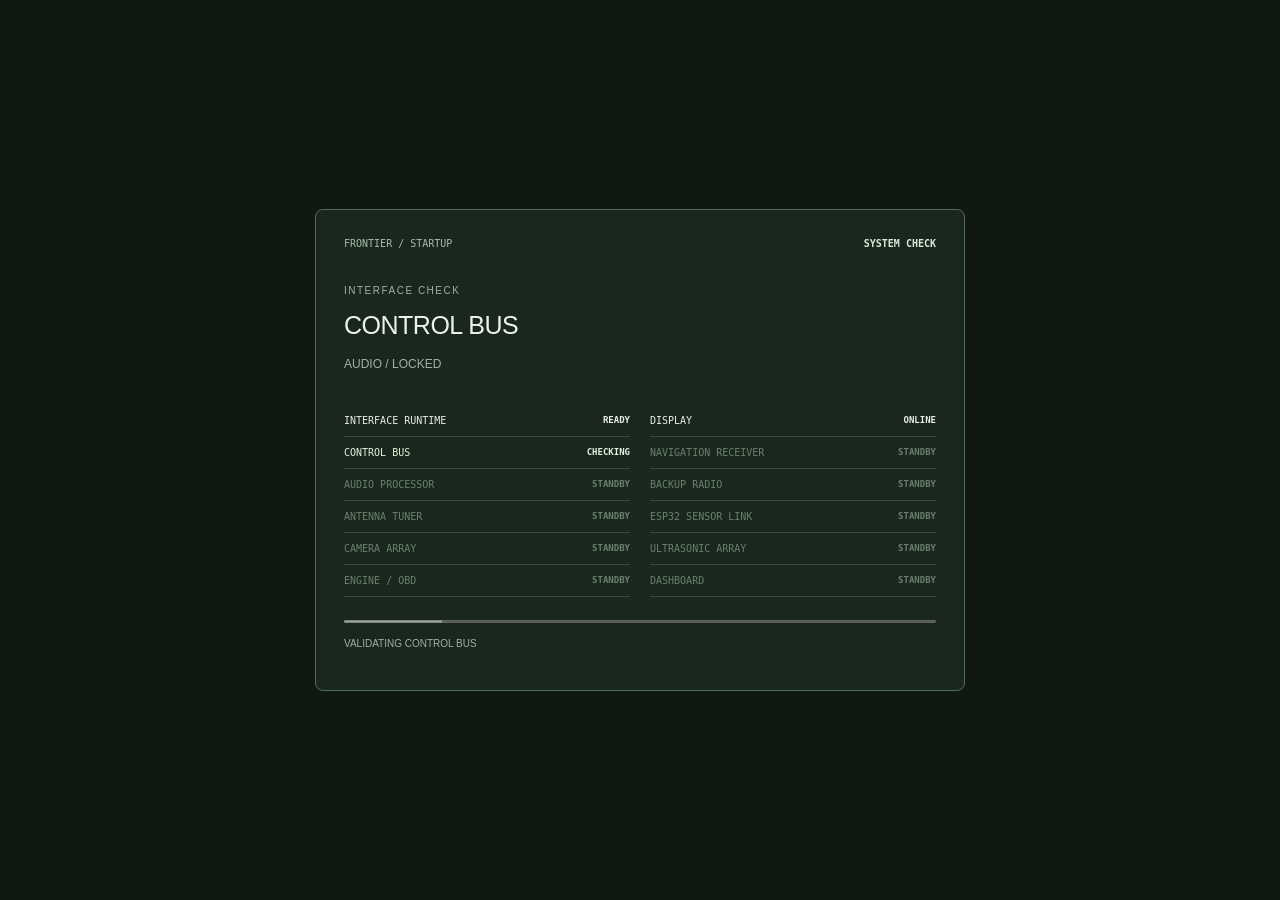
<file: index.html>
<!doctype html>
<html lang="en"><head><meta charset="utf-8"><meta name="viewport" content="width=device-width,initial-scale=1,viewport-fit=cover"><meta name="theme-color" content="#101412"><meta name="apple-mobile-web-app-capable" content="yes"><meta name="apple-mobile-web-app-status-bar-style" content="black-translucent"><title>Frontier / Center Console</title><link rel="stylesheet" href="field-layout.css?v=28"><link rel="stylesheet" href="console-layout.css?v=31"></head><body>
<div class="shell">
<header><div class="brand"><span class="crest">❯❯❯</span><div>FRONTIER<small>UTILITY DASH / 2016 V6</small></div></div><div class="head-right"><time id="clock"></time></div></header>
<div class="location"><span>VEHICLE / LOCAL INTERFACE</span><span class="cyan">AUXILIARY DISPLAY</span></div>
<main id="main">
<section id="cockpit" class="view active" aria-label="Cockpit">
<div class="cockpit-grid">
<div class="cockpit-bearing" aria-label="Heading display"><span>HEADING</span><b>—</b><strong>—</strong></div>
<article class="flight scanner-flight cockpit-scanner"><div class="flight-top"><span>LOCAL SCANNER</span><span class="cyan">CONTACT ARRAY / PASSIVE</span></div><div class="scanner interactive-scanner"><svg id="scanner-svg" viewBox="0 0 360 220" role="img" aria-label="Zoomable simulated proximity scanner"><g id="scanner-world"></g></svg><div class="scanner-heading"><span>RANGE</span><b id="scanner-range">2.0 MI</b></div><div class="scanner-controls"><button id="scanner-out" aria-label="Zoom scanner out">−</button><button id="scanner-reset" aria-label="Reset scanner range">1× RANGE</button><button id="scanner-in" aria-label="Zoom scanner in">+</button></div><div class="tiny">SIMULATED CONTACTS / NOT OBSTACLE DETECTION</div></div></article>
<div class="cockpit-driving-info">
<article class="speed-limit-card" aria-label="Current speed limit unavailable"><span>LIMIT</span><strong id="speed-limit">—</strong><b>MPH</b><small>ROAD DATA / UNAVAILABLE</small></article>
<article id="cockpit-now-playing" class="panel cockpit-now-playing" aria-live="polite" hidden><div class="panel-title">NOW PLAYING <span id="cockpit-source">DEEP SPACE RADIO</span></div><div class="now-playing-row"><span class="sound-bars" aria-hidden="true">▮▮▮</span><div><small>AUDIO CHANNEL ACTIVE</small><strong class="track-name">DEEP SPACE SIGNAL</strong></div></div></article>
</div>
</div></section>
<section id="navigation" class="view" aria-label="Navigation"><div class="section-heading"><div><small>MAP / ROUTE GUIDANCE</small><h1>NAVIGATION</h1></div><button id="route-toggle" class="primary">START ROUTE</button></div><div class="nav-layout"><div class="map"><div class="map-caption">SPARTANBURG SECTOR <span>SCHEMATIC / DEMO</span></div><svg id="map-svg" viewBox="0 0 600 500" role="img" aria-label="Fictional demonstration street map"><defs><pattern id="grid" width="30" height="30" patternUnits="userSpaceOnUse"><path d="M30 0 H0 V30" fill="none" stroke="#46311e" stroke-width=".7"/></pattern></defs><rect width="600" height="500" fill="url(#grid)"/><g id="map-world"><g class="blocks"><path d="M65 75h95v63H65z M185 75h72v63h-72z M280 75h95v63h-95z M400 75h120v63H400z M65 164h95v93H65z M185 164h72v93h-72z M280 164h95v93h-95z M400 164h120v93H400z M65 287h95v88H65z M185 287h72v88h-72z M280 287h95v88h-95z M400 287h120v88H400z M65 402h95v65H65z M185 402h72v65h-72z M280 402h95v65h-95z M400 402h120v65H400z"/></g><g class="roads"><path d="M0 150H600 M0 272H600 M0 390H600 M172 0V500 M269 0V500 M388 0V500 M45 0V500 M538 0V500"/><path d="M0 480L600 30"/></g><g class="map-labels"><text x="285" y="143">E MAIN ST</text><text x="285" y="266">KENNEDY ST</text><text x="75" y="384">HENRY ST</text><text x="402" y="210">DOWNTOWN</text></g><path id="route-geometry" d="M172 440V272H388V150H480" fill="none" stroke="none"/><path id="route-line" d="M172 440V272H388V150H480"/><circle cx="480" cy="150" r="15" fill="none" stroke="#ffad55" stroke-width="2"/><path d="M455 150H469 M491 150H505 M480 125V139 M480 161V175" stroke="#ffad55"/><g id="position" transform="translate(172 440)"><circle r="25" fill="#73ddea" fill-opacity=".08"/><path d="M0 -14L10 10L0 5L-10 10Z" fill="#93efff"/></g></g></svg><div class="nav-speed"><strong class="live-speed">—</strong><span>MPH<small>GPS / OBD</small></span></div><div class="map-controls"><button id="zoom-out" aria-label="Zoom out">−</button><button id="zoom-in" aria-label="Zoom in">+</button><button id="recenter" aria-label="Recenter map">⌖</button></div><div class="map-scale">┃━━━━┃ <span>0.5 MI / DEMO</span></div></div><aside class="nav-info panel"><div class="panel-title">ROUTE GUIDANCE</div><div class="turn"><strong id="turn-arrow">↱</strong><div><b id="turn-distance">0.4 MI</b><span id="turn-street">EAST ON KENNEDY ST</span></div></div><label for="destination">DESTINATION</label><select id="destination"><option value="0">Downtown Spartanburg</option><option value="1">Orbital station / demo</option><option value="2">Home base / demo</option></select><div class="route-stats"><div><strong id="remaining">4.2</strong><small>MILES</small></div><div><strong id="eta">12</strong><small>MINUTES</small></div></div><p id="route-state" class="cyan">ROUTE READY</p><div class="mini-player"><small>RADIO / DEMO BROADCAST</small><strong class="track-name">DEEP SPACE SIGNAL</strong><button class="play" data-action="play" aria-label="Play demo audio">▶</button></div></aside></div></section>
<section id="radio" class="view" aria-label="Radio"><div class="section-heading"><div><small>COMMUNICATIONS ARRAY / FREQUENCY CONTROL</small><h1>RADIO</h1></div><span class="cyan">SIMULATED BAND</span></div><div class="tuner"><div class="tuner-top"><span id="tuner-state" role="status">SIGNAL LOCKED</span><strong><b id="frequency">88.3</b> <small>MHz / DEMO</small></strong><span id="signal-strength">▂▄▆█</span></div><div class="frequency-dial"><div class="frequency-ticks"></div><span>88</span><span>92</span><span>96</span><span>100</span><span>104</span><span>108</span><i id="tuning-needle"></i></div><div class="tuner-meta"><span id="station-id">CH 01 / DEEP SPACE</span><span>STEREO / SYNTHETIC SIGNAL</span></div></div><div class="media-layout"><div class="album"><div class="orbit o1"></div><div class="orbit o2"></div><div class="orbit o3"></div><div class="planet"></div><span>DEEP SPACE<br><b>TRANSMISSIONS</b><small>VOL. 01 / RADIO BAND</small></span></div><div class="panel player"><div class="panel-title">BROADCAST RECEIVER <span>♫</span></div><h2 class="track-name">DEEP SPACE SIGNAL</h2><p id="artist">DEEP SPACE RADIO / AMBIENT DEMO</p><div id="waveform" class="waveform" aria-hidden="true"></div><input id="seek" type="range" min="0" max="180" value="0" aria-label="Playback position"><div class="time-row"><span id="elapsed">0:00</span><span id="duration">3:00</span></div><div class="transport"><button data-action="prev" aria-label="Previous station">❮❮</button><button data-action="play" class="play primary" aria-label="Play demo audio">▶</button><button data-action="next" aria-label="Next station">❯❯</button></div><label class="volume">VOLUME <input id="volume" type="range" min="0" max="100" value="25"></label><label class="file-button">LOAD YOUR AUDIO<input id="audio-file" type="file" accept="audio/*"></label><p class="tiny">Synthetic radio stations, with an animated tuning sweep between channels. Load a local audio file for an auxiliary source.</p></div></div><div class="playlist" id="playlist"></div></section>

<section id="data" class="view" aria-label="Data">
<div class="section-heading"><div><small>TELEMETRY ARRAY / MEASURED INPUT</small><h1>VEHICLE DATA</h1></div><span class="live-tag" id="capture-status">NO LIVE SOURCE</span></div>
<article class="panel data-instrument"><div class="panel-title">PRIMARY INSTRUMENT / <span id="telemetry-source">NO LIVE SOURCE</span></div><div class="instrument calibrated-dial"><svg id="speed-dial" viewBox="0 0 360 310" role="img" aria-label="Speed unavailable"><path id="mph-track"/><path id="metric-track"/><path id="mph-fill"/><path id="metric-fill"/><g id="dial-ticks"></g></svg><div class="speed"><span class="eyebrow">GROUND SPEED</span><strong id="speed">—</strong><span>MPH</span><small>GPS / OBD REQUIRED</small></div></div><div class="metric-readout"><strong id="metric-speed">—</strong><select id="metric-unit" aria-label="Converted speed unit"><option value="m/s">m/s</option><option value="km/h">km/h</option></select><small id="metric-max">AWAITING GPS / OBD SPEED</small></div><div class="engine-line"><span>ENG <b id="rpm">—</b> RPM</span><span class="gear">— <small>GEAR</small></span></div></article><div class="data-toolbar"><span class="stream-label">● LIVE STREAM / EACH SENSOR UPDATE</span><button id="freeze-data">FREEZE GRAPHS</button><button id="reset-data">RESET SESSION</button></div>
<div class="session-metrics"><div><small>SESSION</small><strong id="session-time">—</strong></div><div><small>DISTANCE</small><strong><span id="session-distance">—</span><em> MI</em></strong></div><div><small>AVG SPEED</small><strong><span id="session-average">—</span><em> MPH</em></strong></div><div><small>PEAK RPM</small><strong id="session-peak">—</strong></div></div>
<div class="chart-grid" id="chart-grid"></div>
<div class="data-footer"><span id="sample-count">0 SAMPLES</span><span>LIVE / RECEIVED SAMPLES</span><span id="history-status">LAST 60 SECONDS</span></div>
<p class="tiny">No telemetry is fabricated. GPS can provide measured speed after permission; RPM and engine channels require an OBD/ESP32 or native bridge. Freeze holds recorded measurements. Reset clears this local session.</p>
</section>
<section id="spotify" class="view" aria-label="Spotify">
<div class="section-heading"><div><small>ENTERTAINMENT / NETWORK AUDIO</small><h1>SPOTIFY</h1></div><span class="spotify-tag">SEPARATE SOURCE</span></div>
<div class="spotify-layout"><article class="panel"><div class="panel-title">SPOTIFY LINK <span>♫</span></div><h2>YOUR MUSIC.<br>YOUR FREQUENCY.</h2><p>Paste a Spotify track, album, or playlist link to load its official player.</p><form id="spotify-form"><label for="spotify-url">SPOTIFY SHARE LINK</label><input id="spotify-url" type="url" placeholder="https://open.spotify.com/playlist/…" required autocomplete="off"><button class="primary" type="submit">LOAD SPOTIFY</button></form><p id="spotify-status" role="status">No Spotify player loaded.</p><button id="disconnect-spotify" disabled>UNLOAD PLAYER</button><p class="tiny">Playback availability is controlled by Spotify. This does not link your account or mirror the iPhone app. Loading Spotify pauses Radio; the two sources remain separate.</p></article><article class="panel spotify-player-panel"><div class="panel-title">NETWORK AUDIO / PLAYER</div><div id="spotify-player"><div class="spotify-empty"><div class="spotify-orbit">♫</div><h2>AWAITING LINK</h2><p>Radio is a separate channel.<br>Your Spotify player will appear here.</p></div></div><a class="spotify-open" href="https://open.spotify.com/" target="_blank" rel="noopener noreferrer">OPEN SPOTIFY ↗</a></article></div>
</section>
<section id="port" class="view" aria-label="Port"><div class="section-heading"><div><small>EXTERNAL HARDWARE / SENSOR BAY</small><h1>PORT</h1></div><span class="cyan">READ-ONLY LINK</span></div><article class="panel board-panel"><div class="panel-title">ESP32 / PIN CONNECTION MAP <span id="pin-mode">NO FRESH PIN REPORT</span></div><label class="pin-preview-label">Preview connected-pin animation<input id="pin-preview" type="checkbox"></label><div id="pin-board"><div class="board-core"><div class="antenna-trace">╔══╗<br>╚╗╔╝<br>╔╝╚╗</div><div class="chip-core">ESP32<small>GPIO MATRIX</small><span>⇌</span></div><div class="usb-socket">USB</div></div></div><p id="pin-detail" role="status">Tap a pin for status.</p><p class="tiny">30-pin ESP-WROOM-32 layout from your photo, antenna up and USB-C down. Verify the board silkscreen before wiring. Glow means a fresh firmware-reported connection; a high GPIO level alone does not detect a cable.</p></article><details class="port-details"><summary>CONNECTION CONTROLS / SENSORS / INSTALLATION</summary><div class="port-layout"><article class="panel"><div class="panel-title">01 / CONNECTION MANAGER</div><p id="port-capability" role="status">Checking browser capabilities…</p><div class="port-actions"><button id="connect-port" class="primary">CONNECT ESP32 / SERIAL</button><button id="disconnect-port" disabled>DISCONNECT</button></div><label for="port-baud">SERIAL BAUD RATE</label><select id="port-baud"><option value="115200">115200 / STARTER DEFAULT</option value="9600">9600</option><option value="57600">57600</option></select><div class="systems-readout"><div><span>DATA LINK</span><b id="port-state">NOT OPEN</b></div><div><span>USB VID / PID</span><b id="port-usb">—</b></div><div><span>DEVICE / SELF-REPORTED</span><b id="port-device">UNIDENTIFIED</b></div><div><span>FIRMWARE</span><b id="port-firmware">—</b></div><div><span>VALID PACKETS</span><b id="port-packets">0</b></div><div><span>LAST PACKET</span><b id="port-age">—</b></div><div><span>REJECTED LINES</span><b id="port-errors">0</b></div></div><p id="port-message" role="status">No device opened. Connect only a board you intend to use.</p><p class="tiny">This page reads one selected serial device. It cannot inventory every physical dash socket, AUX cable, USB charger, or Bluetooth accessory. Opening serial may reset some boards; it does not install firmware.</p></article><article class="panel"><div class="panel-title">02 / POWER &amp; SENSORS</div><div class="systems-readout"><div><span>HOST BATTERY</span><b id="host-battery">UNAVAILABLE</b></div><div><span>HOST POWER REPORT</span><b id="host-charging">UNAVAILABLE</b></div><div><span>CHARGING CABLE</span><b>NOT DETECTABLE</b></div><div><span>ESP32 USB POWER</span><b id="esp-power">NOT REPORTED</b></div></div><p class="tiny">Host power is a browser report, not cable detection. ESP32 USB power requires firmware and hardware that actually sense it.</p><div class="panel-title">SENSOR CHANNELS <span id="sensor-count">0</span></div><div id="sensor-readings"><p>No sensor data. No simulated values are shown here.</p></div><p class="tiny">External readings stay separate from the simulated driving gauges.</p></article><article class="panel port-guide"><div class="panel-title">03 / INSTALL A SENSOR LINK</div><ol><li>Open this dashboard in a browser with Web Serial support, such as Chrome on your Chromebook.</li><li>Load the starter sketch onto your ESP32 with your board’s normal programming tool. This replaces that board’s existing sketch—back it up first.</li><li>Use a USB <em>data</em> cable. Close the serial monitor, choose 115200, then tap Connect.</li><li>Add your sensor driver to the sketch. Named sensor values appear here automatically; no dashboard edits needed.</li></ol><a href="esp32/SurfacePort/SurfacePort.ino" download>DOWNLOAD ESP32 STARTER</a><a href="PORT_PROTOCOL.md" target="_blank" rel="noopener">PROTOCOL &amp; SETUP GUIDE ↗</a><p class="tiny">iPhone / unsupported browsers: native or compatible network bridge required; not included in this build. No direct vehicle wiring or CAN control is provided.</p><details><summary>TEST A PACKET / NO HARDWARE</summary><label for="packet-test">Paste one protocol packet</label><textarea id="packet-test" rows="4" spellcheck="false">{"type":"sensors","values":[{"id":"temperature","value":23.5,"unit":"C"}]}</textarea><button id="validate-packet">VALIDATE ONLY</button><p id="packet-result" role="status">Validation never marks a port connected or populates live readings.</p></details></article></div></details></section>
<section id="cargo" class="view" aria-label="Cargo"><div class="section-heading"><div><small>LOAD MANAGEMENT / CAMERA INVENTORY</small><h1>CARGO</h1></div><span class="cyan" id="cargo-count">0 ITEMS</span></div><div class="cargo-layout"><article class="panel cargo-camera-panel"><div class="panel-title">CARGO CAMERA <span id="vision-state">VISION PROVIDER NOT CONNECTED</span></div><div class="cargo-viewport"><video id="cargo-camera" playsinline muted aria-label="Live cargo camera"></video><canvas id="cargo-capture" hidden aria-label="Captured cargo frame"></canvas><div class="cargo-reticle" aria-hidden="true"></div></div><label class="cargo-safety"><input id="parked-confirm" type="checkbox">I CONFIRM THE VEHICLE IS PARKED</label><div class="cargo-camera-actions"><button id="start-camera" class="primary">START CAMERA</button><button id="capture-cargo" disabled>CAPTURE &amp; ANALYZE</button><button id="stop-camera" disabled>STOP CAMERA</button></div><p id="cargo-status" role="status">CAMERA OFFLINE / NO IMAGE STORED</p><p class="tiny">Camera access is blocked until parked is confirmed and stops if a real speed source reports movement. Captures remain in memory and are discarded after verification.</p></article><article class="panel"><div class="panel-title">VERIFIED MANIFEST <span>LOCAL DEVICE</span></div><button id="manual-cargo">ADD WITHOUT CAMERA</button><form id="cargo-form" class="cargo-form"><input id="cargo-label" maxlength="80" placeholder="Verified item name" aria-label="Cargo item name" required><select id="cargo-category" aria-label="Cargo category"><option>Food</option><option>Liquid</option><option>Tools / equipment</option><option>Packages</option><option>Emergency / safety</option><option>Personal</option><option>Miscellaneous</option></select><input id="cargo-quantity" type="number" min="1" max="999" value="1" aria-label="Quantity" required><button class="primary" type="submit">ADD VERIFIED ITEM</button></form><div id="cargo-list"></div><p class="cargo-note"><strong>AUTOMATIC IDENTIFICATION IS NOT ACTIVE.</strong> A vision provider must be connected through the dashboard bridge before captured objects can be suggested. Every suggestion still requires confirmation.</p></article></div></section>
<section id="systems" class="view" aria-label="Systems"><div class="section-heading"><div><small>INTERNAL PANEL / CONFIGURATION</small><h1>SYSTEMS</h1></div><span class="cyan">LOCAL CORE</span></div><div class="systems-layout"><article class="panel"><div class="panel-title">TELEMETRY CHANNELS <span>REAL INPUT ONLY</span></div><div class="ed-tabs"><span class="active">STATUS</span><span>SENSORS</span><span>FAULTS</span></div><div class="systems-readout"><div class="selected"><span>ENGINE SPEED</span><b><span class="live-rpm">—</span> RPM</b></div><div><span>VEHICLE SPEED</span><b><span class="live-speed">—</span> MPH</b></div><div><span>COOLANT TEMP</span><b><span class="live-coolant">—</span> °F</b></div><div><span>ENGINE LOAD</span><b><span class="live-load">—</span>%</b></div><div><span>THROTTLE POS.</span><b><span class="live-throttle">—</span>%</b></div><div><span>INTAKE TEMP</span><b><span class="live-intake">—</span> °F</b></div><div><span>SYSTEM VOLTAGE</span><b><span class="live-voltage">—</span> V</b></div><div><span>FUEL LEVEL</span><b><span class="live-fuel">—</span>%</b></div></div></article><article class="panel"><div class="panel-title">MODULE STATUS</div><div class="module"><span>ENGINE TELEMETRY</span><b>HARDWARE UNAVAILABLE</b></div><div class="module"><span>OBD / CAN LINK</span><b>HARDWARE UNAVAILABLE</b></div><div class="module"><span>PHONE CONNECTION</span><b>NOT LINKED</b></div><div class="module"><span>NAVIGATION</span><b>DEMO MAP ONLY</b></div><button id="enable-gps" class="primary">ENABLE GPS SPEED</button><p id="gps-status" class="tiny" role="status">GPS OFF / SPEED UNAVAILABLE</p><label class="setting">Instrument highlights<input type="checkbox" id="glow" checked></label><label class="setting">Interface sounds<input type="checkbox" id="sounds"></label><label class="setting">Voice prompts<input type="checkbox" id="voice"></label><label class="setting">Interface animation<input type="checkbox" id="animations" checked></label><label for="voice-select" class="tiny">VOICE / DEVICE LIBRARY</label><select id="voice-select"><option value="">Default device voice</option></select><button id="test-voice">TEST VOICE</button><p id="voice-status" class="tiny" role="status">Low, measured synthetic voice. Available voices depend on your device.</p><label class="setting">Display brightness<input type="range" id="intensity" min="50" max="100" value="100"></label></article></div><p class="tiny">Unavailable sensors remain blank. GPS speed requires permission and a usable location fix. Engine values require verified OBD/ESP32 or native input; this build does not infer them.</p></section>
</main>
<nav aria-label="Main navigation"><button data-view="cockpit" aria-current="page"><span>⌾</span>DRIVE</button><button data-view="navigation"><span>⌖</span>NAV</button><button data-view="data"><span>▥</span>DATA</button><button data-view="radio"><span>◉</span>RADIO</button><button data-view="spotify"><span>♫</span>SPOTIFY</button><button data-view="cargo"><span>▣</span>CARGO</button><button data-view="port"><span>⇌</span>PORT</button><button data-view="systems"><span>◇</span>SYSTEMS</button></nav><footer><span>FRONTIER <b> / </b> EXPERIMENTAL INTERFACE</span><span>BUILD 22 / UTILITY</span></footer></div><div id="toast" role="status"></div><audio id="audio"></audio><script src="telemetry.js?v=21"></script><script src="port-protocol.js?v=16"></script><script src="instruments.js?v=23"></script><script src="pin-diagram.js?v=24"></script><script src="app.js?v=24"></script><script src="audio-bank.js?v=25"></script><script src="enhancements.js?v=26"></script><script src="alerts.js?v=23"></script><script src="ports.js?v=21"></script><script src="gestures.js?v=29"></script><script src="radar-events.js?v=23"></script><script src="scanner-modes.js?v=28"></script><script src="cargo.js?v=18"></script><script src="startup.js?v=16"></script><script src="ignition.js?v=26"></script><script src="system-test.js?v=26"></script><script src="parking.js?v=24"></script><script src="speaker-check.js?v=24"></script><script src="console-layout.js?v=30"></script></body></html>
</file>
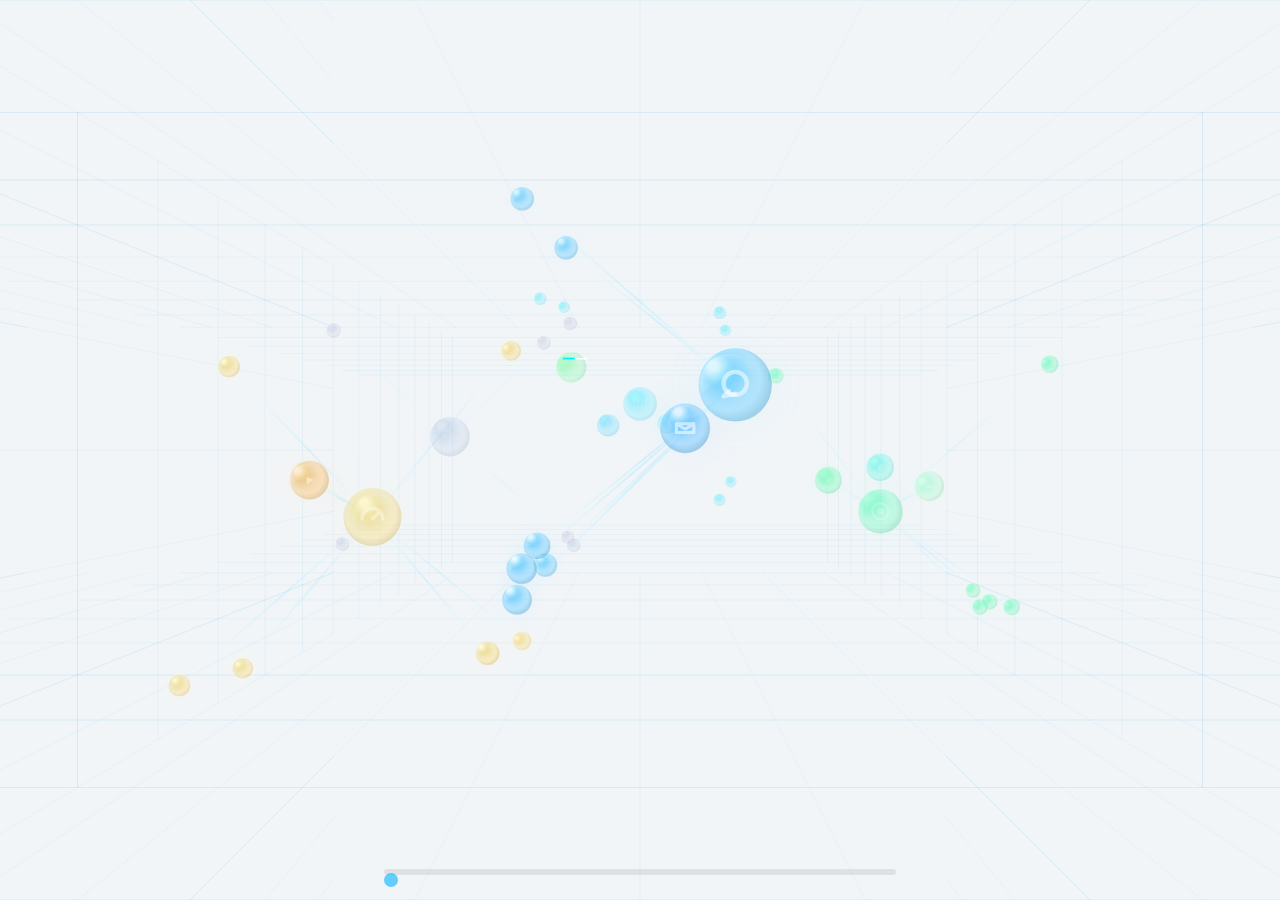
<file: dash.html>
<!DOCTYPE html>
<html lang="en">
<head>
    <meta charset="UTF-8">
    <meta name="viewport" content="width=device-width, initial-scale=1.0, user-scalable=no">
    <title>Truck Dashboard Carousel</title>
    <style>
        body { margin:0; overflow:hidden; background-color:#f2f5f8; font-family:sans-serif; user-select:none; touch-action:none; }
        canvas { display:block; width:100vw; height:100vh; transition: background-color 0.4s; }
        #slider-container { position:absolute; bottom:25px; left:30%; width:40%; height:6px; background:rgba(0,0,0,0.08); border-radius:3px; }
        #slider { -webkit-appearance:none; appearance:none; width:100%; height:100%; background:transparent; margin:0; outline:none; cursor:pointer; }
        #slider::-webkit-slider-thumb { -webkit-appearance:none; appearance:none; width:14px; height:14px; border-radius:50%; background:rgba(0,180,255,0.6); }
    </style>
</head>
<body>
    <div id="slider-container"><input type="range" id="slider" min="0" max="6.28" step="0.01" value="0"></div>
    <script>
        const canvas = document.createElement('canvas'); document.body.appendChild(canvas); const ctx = canvas.getContext('2d');
        let width, height, minScreenDim; 
        function resize() { 
            width = canvas.width = window.innerWidth; height = canvas.height = window.innerHeight; 
            minScreenDim = Math.min(width, height); 
        }
        window.addEventListener('resize', resize); resize();
        let rotationAngle = 0, lastRotationAngle = 0, spinVelocity = 0;
        const slider = document.getElementById('slider'); slider.addEventListener('input', (e) => { rotationAngle = parseFloat(e.target.value); });
        let initialPinchDist = null, currentBrightness = 1.0, isDarkMode = false;
        const cylinderRadius = 4.5;
        const stage1Nodes = [
            { id: "NavRoot", baseAngle: 0.0, y: -1.2, scale: 2.2, light: {r:0,g:190,b:240}, dark: {r:0,g:240,b:255}, symbol: "map" },
            { id: "MediaRoot", baseAngle: 1.45, y: 1.0, scale: 2.2, light: {r:0,g:230,b:120}, dark: {r:0,g:255,b:100}, symbol: "disc" },
            { id: "MsgRoot", baseAngle: 2.9, y: -0.7, scale: 2.2, light: {r:0,g:150,b:245}, dark: {r:50,g:180,b:255}, symbol: "bubble" },
            { id: "DiagRoot", baseAngle: 4.15, y: 1.1, scale: 2.2, light: {r:240,g:170,b:30}, dark: {r:255,g:130,b:0}, symbol: "gauge" },
            { id: "FutureRoot", baseAngle: 5.2, y: -0.2, scale: 2.2, light: {r:130,g:150,b:180}, dark: {r:100,g:110,b:140}, symbol: "plus" }
        ];
               const stage2Nodes = [
            { id: "GoogleMaps", parentId: "NavRoot", offsetX: -0.75, offsetY: 0.55, offsetZ: -0.6, scale: 1.4, light: {r:0,g:170,b:230}, dark: {r:0,g:200,b:255}, symbol: "nav", intent: "intent://#Intent;scheme=root;package=com.google.android.apps.maps;end" },
            { id: "Waze", parentId: "NavRoot", offsetX: 0.7, offsetY: 0.4, offsetZ: 0.7, scale: 1.4, light: {r:30,g:200,b:240}, dark: {r:0,g:230,b:255}, symbol: "nav", intent: "intent://#Intent;scheme=root;package=com.waze;end" },
            { id: "Spotify", parentId: "MediaRoot", offsetX: -0.8, offsetY: -0.55, offsetZ: 0.6, scale: 1.4, light: {r:0,g:220,b:100}, dark: {r:0,g:255,b:120}, symbol: "music", intent: "intent://#Intent;scheme=root;package=com.spotify.music;end" },
            { id: "YouTube", parentId: "MediaRoot", offsetX: 0.65, offsetY: -0.55, offsetZ: -0.6, scale: 1.4, light: {r:100,g:230,b:150}, dark: {r:130,g:255,b:180}, symbol: "play", intent: "intent://#Intent;scheme=root;package=com.google.android.youtube;end" },
            { id: "RadioApp", parentId: "MediaRoot", offsetX: 0.1, offsetY: -0.85, offsetZ: 0.3, scale: 1.4, light: {r:0,g:210,b:180}, dark: {r:0,g:240,b:210}, symbol: "music", intent: "" },
            { id: "SMS", parentId: "MsgRoot", offsetX: -0.6, offsetY: 0.5, offsetZ: -0.5, scale: 1.4, light: {r:0,g:130,b:230}, dark: {r:0,g:160,b:255}, symbol: "msg", intent: "intent://#Intent;scheme=root;package=com.google.android.apps.messaging;end" },
            { id: "Torque", parentId: "DiagRoot", offsetX: -0.65, offsetY: -0.55, offsetZ: -0.5, scale: 1.4, light: {r:230,g:130,b:0}, dark: {r:255,g:160,b:0}, symbol: "play", intent: "intent://#Intent;scheme=root;package=com.owl.torque;end" }
        ];

        const glitchNode = { id: "GlitchRevert", baseAngle: 6.0, y: -2.3, scale: 2.2, light: {r:40,g:220,b:90}, dark: {r:50,g:255,b:50}, isGlitch: true, symbol: "warn", intent: "intent:#Intent;action=android.intent.action.MAIN;category=android.intent.category.HOME;end" };
        const stage3Nodes = []; stage1Nodes.forEach(p => { for(let i=0; i<6; i++) { stage3Nodes.push({ parentId: p.id, offsetX: (Math.random() > 0.5 ? 2.2 : -2.2) + (Math.random()-0.5)*0.8, offsetY: (Math.random() > 0.5 ? 2.0 : -2.2) + (Math.random()-0.5)*0.8, offsetZ: (Math.random()-0.5)*2.5, scale: 0.8, light: {r:p.light.r+15, g:p.light.g, b:p.light.b}, dark: {r:p.dark.r, g:p.dark.g, b:p.dark.b} }); } });
        const decayParticles = []; for(let i=0; i<15; i++) { decayParticles.push({ orbitRadius: 0.7 + Math.random() * 0.7, angle: Math.random() * 6.28, speed: 0.015 + Math.random() * 0.02, size: 2.5 + Math.random() * 2.5 }); }
        let floatingPulse = 0; let cameraX = 0;
        function softenColor(c, bias = 24) {
            return {
                r: Math.min(255, c.r + bias),
                g: Math.min(255, c.g + bias),
                b: Math.min(255, c.b + bias)
            };
        }
        function project(x, y, z) { const fov = minScreenDim * 0.75; const screenX = x*fov/(z+12)+width/2; const screenY = y*fov/(z+12)+height/2; const size = (fov*0.19)/(z+12); return { x: screenX, y: screenY, size: size, depth: z }; }
        function drawEmbeddedSymbol(t, cx, cy, radius, alpha) {
            ctx.save(); ctx.strokeStyle = "rgba(255, 255, 255, "+(alpha*0.55)+")"; ctx.fillStyle = "rgba(255, 255, 255, "+(alpha*0.55)+")"; ctx.lineWidth = Math.max(2.5, radius*0.12); ctx.lineCap = "round"; ctx.lineJoin = "round"; const s = radius*0.35;
            if (t === "map") { ctx.beginPath(); ctx.rect(cx-s, cy-s*0.7, s*2, s*1.4); ctx.moveTo(cx-s*0.3, cy-s*0.7); ctx.lineTo(cx-s*0.3, cy+s*0.7); ctx.moveTo(cx+s*0.3, cy-s*0.7); ctx.lineTo(cx+s*0.3, cy+s*0.7); ctx.stroke(); }
            else if (t === "disc") { ctx.beginPath(); ctx.arc(cx, cy, s, 0, Math.PI*2); ctx.stroke(); ctx.beginPath(); ctx.arc(cx, cy, s*0.3, 0, Math.PI*2); ctx.stroke(); }
            else if (t === "bubble") { ctx.beginPath(); ctx.arc(cx, cy-s*0.1, s*0.9, 0, Math.PI*2); ctx.stroke(); ctx.beginPath(); ctx.moveTo(cx-s*0.5, cy+s*0.5); ctx.lineTo(cx-s*0.9, cy+s*0.9); ctx.lineTo(cx, cy+s*0.7); ctx.stroke(); }
            else if (t === "gauge") { ctx.beginPath(); ctx.arc(cx, cy+s*0.2, s, Math.PI, 0); ctx.stroke(); ctx.beginPath(); ctx.moveTo(cx, cy+s*0.2); ctx.lineTo(cx+s*0.5, cy-s*0.3); ctx.stroke(); }
            else if (t === "nav") { ctx.beginPath(); ctx.moveTo(cx, cy-s); ctx.lineTo(cx+s*0.7, cy+s*0.7); ctx.lineTo(cx, cy+s*0.3); ctx.lineTo(cx-s*0.7, cy+s*0.7); ctx.closePath(); ctx.stroke(); }
            else if (t === "music") { ctx.beginPath(); ctx.arc(cx-s*0.3, cy+s*0.3, s*0.25, 0, Math.PI*2); ctx.fill(); ctx.beginPath(); ctx.moveTo(cx, cy+s*0.3); ctx.lineTo(cx, cy-s*0.5); ctx.lineTo(cx+s*0.5, cy-s*0.4); ctx.stroke(); }
            else if (t === "msg") { ctx.beginPath(); ctx.rect(cx-s, cy-s*0.5, s*2, s); ctx.moveTo(cx-s, cy-s*0.5); ctx.lineTo(cx, cy+s*0.1); ctx.lineTo(cx+s, cy-s*0.5); ctx.stroke(); }
            else if (t === "play") { ctx.beginPath(); ctx.moveTo(cx-s*0.4, cy-s*0.5); ctx.lineTo(cx+s*0.6, cy); ctx.lineTo(cx-s*0.4, cy+s*0.6); ctx.closePath(); ctx.fill(); }
            else if (t === "plus") { ctx.beginPath(); ctx.moveTo(cx-s, cy); ctx.lineTo(cx+s, cy); ctx.moveTo(cx, cy-s); ctx.lineTo(cx, cy+s); ctx.stroke(); }
            else if (t === "warn") { ctx.beginPath(); ctx.moveTo(cx, cy-s*0.7); ctx.lineTo(cx+s, cy+s*0.7); ctx.lineTo(cx-s, cy+s*0.7); ctx.closePath(); ctx.stroke(); ctx.fillRect(cx-2, cy+s*0.3, 4, 4); }
            ctx.restore();
        }
        function drawGlassOrb(p, color, alpha, node) {
            const base = softenColor(color, 18);
            const glow = softenColor(color, 48);
            const waveX = Math.sin(floatingPulse + (node.baseAngle || 0) + p.x3d * 0.6) * p.size * 0.22;
            const waveY = Math.cos(floatingPulse * 1.4 + (node.y || 0) * 2.5 + p.z3d * 0.8) * p.size * 0.18;
            const rimX = p.x - p.size * 0.42 + waveX;
            const rimY = p.y - p.size * 0.48 + waveY;

            ctx.save();
            ctx.beginPath();
            ctx.arc(p.x, p.y, p.size, 0, Math.PI * 2);
            ctx.shadowColor = `rgba(${glow.r}, ${glow.g}, ${glow.b}, 0.22)`;
            ctx.shadowBlur = p.size * 1.6;
            ctx.fillStyle = `rgba(${base.r}, ${base.g}, ${base.b}, ${0.18 + alpha * 0.18})`;
            ctx.fill();
            ctx.restore();

            const fillGradient = ctx.createRadialGradient(rimX, rimY, p.size * 0.12, p.x, p.y, p.size * 1.18);
            fillGradient.addColorStop(0, `rgba(${glow.r}, ${glow.g}, ${glow.b}, ${0.32 + alpha * 0.24})`);
            fillGradient.addColorStop(0.28, `rgba(${base.r}, ${base.g}, ${base.b}, ${0.18 + alpha * 0.22})`);
            fillGradient.addColorStop(0.7, `rgba(255, 255, 255, ${0.06 + alpha * 0.08})`);
            fillGradient.addColorStop(1, `rgba(17, 36, 46, ${0.1 + alpha * 0.08})`);

            ctx.beginPath();
            ctx.arc(p.x, p.y, p.size, 0, Math.PI * 2);
            ctx.fillStyle = fillGradient;
            ctx.fill();

            ctx.save();
            ctx.beginPath();
            ctx.arc(p.x, p.y, p.size, 0, Math.PI * 2);
            ctx.clip();

            const reflectionGradient = ctx.createRadialGradient(rimX, rimY, p.size * 0.12, rimX, rimY, p.size * 1.5);
            reflectionGradient.addColorStop(0, `rgba(255,255,255,${0.7 * alpha})`);
            reflectionGradient.addColorStop(0.22, `rgba(210,245,255,${0.28 * alpha})`);
            reflectionGradient.addColorStop(0.5, `rgba(160,220,255,${0.12 * alpha})`);
            reflectionGradient.addColorStop(1, 'rgba(255,255,255,0)');

            ctx.fillStyle = reflectionGradient;
            ctx.fillRect(p.x - p.size * 1.25, p.y - p.size * 1.25, p.size * 2.5, p.size * 2.5);

            const sweep = ctx.createLinearGradient(p.x - p.size * 0.9, p.y - p.size * 0.8, p.x + p.size * 0.8, p.y + p.size * 0.7);
            sweep.addColorStop(0, `rgba(255,255,255,${0.46 * alpha})`);
            sweep.addColorStop(0.35, `rgba(255,255,255,${0.08 * alpha})`);
            sweep.addColorStop(1, `rgba(255,255,255,0)`);
            ctx.fillStyle = sweep;
            ctx.beginPath();
            ctx.arc(p.x + waveX * 0.8, p.y + waveY * 0.7, p.size * 0.82, Math.PI * 0.9, Math.PI * 1.8);
            ctx.quadraticCurveTo(p.x + p.size * 0.6, p.y - p.size * 0.5, p.x - p.size * 0.25, p.y - p.size * 0.25);
            ctx.fill();
            ctx.restore();

            ctx.beginPath();
            ctx.arc(p.x, p.y, p.size, 0, Math.PI * 2);
            ctx.lineWidth = 1.1;
            ctx.strokeStyle = `rgba(255,255,255,${0.18 + alpha * 0.2})`;
            ctx.stroke();
        }
        function drawPerspectiveGrid() {
            ctx.save(); ctx.strokeStyle = isDarkMode ? "rgba(0, 240, 255, 0.045)" : "rgba(0, 140, 220, 0.055)"; ctx.lineWidth = 1.0; const gc = 24, gs = 2.0; const gridOffset = rotationAngle*1.5;
            for(let i = -gc/2; i <= gc/2; i++) {
                let pStart = project(i*gs, 4.0, -10.0), pEnd = project(i*gs, 4.0, 10.0); ctx.beginPath(); ctx.moveTo(pStart.x, pStart.y); ctx.lineTo(pEnd.x, pEnd.y); ctx.stroke();
                pStart = project(i*gs, -4.0, -10.0); pEnd = project(i*gs, -4.0, 10.0); ctx.beginPath(); ctx.moveTo(pStart.x, pStart.y); ctx.lineTo(pEnd.x, pEnd.y); ctx.stroke();
                pStart = project(10.0, i*gs, -10.0); pEnd = project(10.0, i*gs, 10.0); ctx.beginPath(); ctx.moveTo(pStart.x, pStart.y); ctx.lineTo(pEnd.x, pEnd.y); ctx.stroke();
                pStart = project(-10.0, i*gs, -10.0); pEnd = project(-10.0, i*gs, 10.0); ctx.beginPath(); ctx.moveTo(pStart.x, pStart.y); ctx.lineTo(pEnd.x, pEnd.y); ctx.stroke();
                let zPos = (i*gs)-(gridOffset%gs); pStart = project(-15.0, 4.0, zPos); pEnd = project(15.0, 4.0, zPos); ctx.beginPath(); ctx.moveTo(pStart.x, pStart.y); ctx.lineTo(pEnd.x, pEnd.y); ctx.stroke();
                pStart = project(-15.0, -4.0, zPos); pEnd = project(15.0, -4.0, zPos); ctx.beginPath(); ctx.moveTo(pStart.x, pStart.y); ctx.lineTo(pEnd.x, pEnd.y); ctx.stroke();
                pStart = project(10.0, -6.0, zPos); pEnd = project(10.0, 6.0, zPos); ctx.beginPath(); ctx.moveTo(pStart.x, pStart.y); ctx.lineTo(pEnd.x, pEnd.y); ctx.stroke();
                pStart = project(-10.0, -6.0, zPos); pEnd = project(-10.0, 6.0, zPos); ctx.beginPath(); ctx.moveTo(pStart.x, pStart.y); ctx.lineTo(pEnd.x, pEnd.y); ctx.stroke();
            }
            ctx.restore();
        }
        function renderLoop() {
            isDarkMode = (currentBrightness < 0.4); ctx.fillStyle = isDarkMode ? '#0d1117' : '#f2f5f8'; ctx.fillRect(0, 0, width, height); floatingPulse += 0.012;
            spinVelocity = (rotationAngle - lastRotationAngle) * 20; if(Math.abs(spinVelocity) > 3) spinVelocity = Math.sign(spinVelocity)*3; lastRotationAngle = rotationAngle;
            drawPerspectiveGrid(); const computedMap = {}; const allElementsToDraw = [];
           [...stage1Nodes, glitchNode].forEach(node => {


                const finalAngle = node.baseAngle + rotationAngle; let radOffset = node.isGlitch ? cylinderRadius*1.5 : cylinderRadius;
                let rx = Math.sin(finalAngle)*radOffset; let rz = Math.cos(finalAngle)*radOffset; let ry = node.y+Math.sin(floatingPulse+node.baseAngle)*0.15;
        
                const p = project(rx, ry, rz); p.size *= node.scale; computedMap[node.id] = { x: rx, y: ry, z: rz, screen: p }; allElementsToDraw.push({ ...p, x3d: rx, z3d: rz, node: node, tier: 1 });
            });
            stage2Nodes.forEach(node => {
                const pNode = computedMap[node.parentId]; if (!pNode) return; const rx = pNode.x+node.offsetX; const ry = pNode.y+node.offsetY+Math.sin(floatingPulse*1.5+node.offsetX)*0.05; const rz = pNode.z+node.offsetZ;
                const p = project(rx, ry, rz); p.size *= node.scale; computedMap[node.id] = { x: rx, y: ry, z: rz, screen: p }; allElementsToDraw.push({ ...p, x3d: rx, z3d: rz, node: node, tier: 2 });
            });
            stage3Nodes.forEach(node => {
                const pNode = computedMap[node.parentId]; if (!pNode) return; const rx = pNode.x+node.offsetX; const ry = pNode.y+node.offsetY+Math.cos(floatingPulse+node.offsetX)*0.04; const rz = pNode.z+node.offsetZ;
                const p = project(rx, ry, rz); p.size *= node.scale; allElementsToDraw.push({ ...p, x3d: rx, z3d: rz, node: node, tier: 3 });
            });
            const connectionLinks = [];
            allElementsToDraw.forEach(item => {
                if (!item.node.parentId) return;
                const parentProj = computedMap[item.node.parentId];
                if (!parentProj) return;
                const avgDepth = (item.depth + parentProj.screen.depth) / 2;
                const alpha = Math.max(0.04, 1 - (avgDepth + cylinderRadius) / (cylinderRadius * 1.9));
                connectionLinks.push({
                    from: parentProj.screen,
                    to: item,
                    alpha,
                    tier: item.tier
                });
            });
            connectionLinks.forEach(link => {
                const x1 = link.from.x;
                const y1 = link.from.y;
                const x2 = link.to.x;
                const y2 = link.to.y;
                const glow = ctx.createLinearGradient(x1, y1, x2, y2);
                glow.addColorStop(0, `rgba(255,255,255,${link.alpha * 0.28})`);
                glow.addColorStop(0.45, `rgba(150,230,255,${link.alpha * 0.34})`);
                glow.addColorStop(1, `rgba(255,255,255,${link.alpha * 0.22})`);
                ctx.lineWidth = link.tier === 2 ? 3.2 : 2.1;
                ctx.lineCap = 'round';
                ctx.strokeStyle = glow;
                ctx.beginPath();
                ctx.moveTo(x1, y1);
                ctx.lineTo(x2, y2);
                ctx.stroke();
            });
            
            const finalSortedDrawList = [...allElementsToDraw].sort((a, b) => b.depth - a.depth);
            finalSortedDrawList.forEach(p => {
                if (p.size <= 0) return; const alpha = Math.max(0.16, 1-(p.depth+cylinderRadius)/(cylinderRadius*1.8));
                const c = isDarkMode ? p.node.dark : p.node.light;
                const softC = softenColor(c, 18);
                drawGlassOrb(p, softC, alpha, p.node);

                if (p.node.isGlitch) {
                    let glitchTick = Math.floor(floatingPulse * 6);
                    for (let i = 0; i < 6; i++) {
                        let segmentSeed = Math.sin(glitchTick * 12.7 + i * 93.4);
                        let checkSeed = Math.cos(glitchTick * 34.2 - i * 57.1);
                        if (checkSeed > 0.1) {
                            ctx.fillStyle = ["#00f0ff", "#ffffff"][Math.abs(Math.floor(segmentSeed * 100)) % 2];
                            let scatterX = p.x + Math.sin(glitchTick * 74.2 + i * 15.3) * p.size * 0.8;
                            let scatterY = p.y + Math.cos(glitchTick * 29.5 + i * 62.8) * p.size * 0.8;
                            let dashWidth = 6 + Math.abs(Math.floor(segmentSeed * 1234)) % 11;
                            ctx.fillRect(scatterX, scatterY, dashWidth, 1.6);
                        }
                    }
                }

                if (p.node.symbol) { drawEmbeddedSymbol(p.node.symbol, p.x, p.y, p.size, alpha); }
                p.node.currentScreenX = p.x; p.node.currentScreenY = p.y; p.node.currentRadius = p.size;
            });
            ctx.fillStyle = `rgba(0, 0, 0, ${1.0 - currentBrightness})`; ctx.fillRect(0, 0, width, height); requestAnimationFrame(renderLoop);
        }
        window.addEventListener('touchmove', (e) => { if (e.touches && e.touches.length === 2) { let dx = e.touches[0].clientX - e.touches[1].clientX; let dy = e.touches[0].clientY - e.touches[1].clientY; let dist = Math.hypot(dx, dy); if (initialPinchDist === null) { initialPinchDist = dist; } else { let changeFactor = dist / initialPinchDist; currentBrightness = Math.min(1.0, Math.max(0.1, currentBrightness * (changeFactor > 1 ? 1.02 : 0.98))); } } });
        window.addEventListener('touchend', () => { initialPinchDist = null; });
        function checkTapLocation(e) { const clientX = e.clientX || (e.touches && e.touches.clientX); const clientY = e.clientY || (e.touches && e.touches.clientY); if (!clientX || !clientY) return; const interactables = [...stage1Nodes, ...stage2Nodes, glitchNode]; for (let node of interactables) { if (!node.currentScreenX) continue; const distance = Math.hypot(clientX-node.currentScreenX, clientY-node.currentScreenY); if (distance <= node.currentRadius+18) { if (node.id === "GlitchRevert" || node.intent) { window.location.href = node.intent; } else { alert("Root Cluster Node Tapped."); } break; } } }
        window.addEventListener('click', checkTapLocation); window.addEventListener('touchstart', checkTapLocation); renderLoop();
    </script>
</body>
</html>
</file>
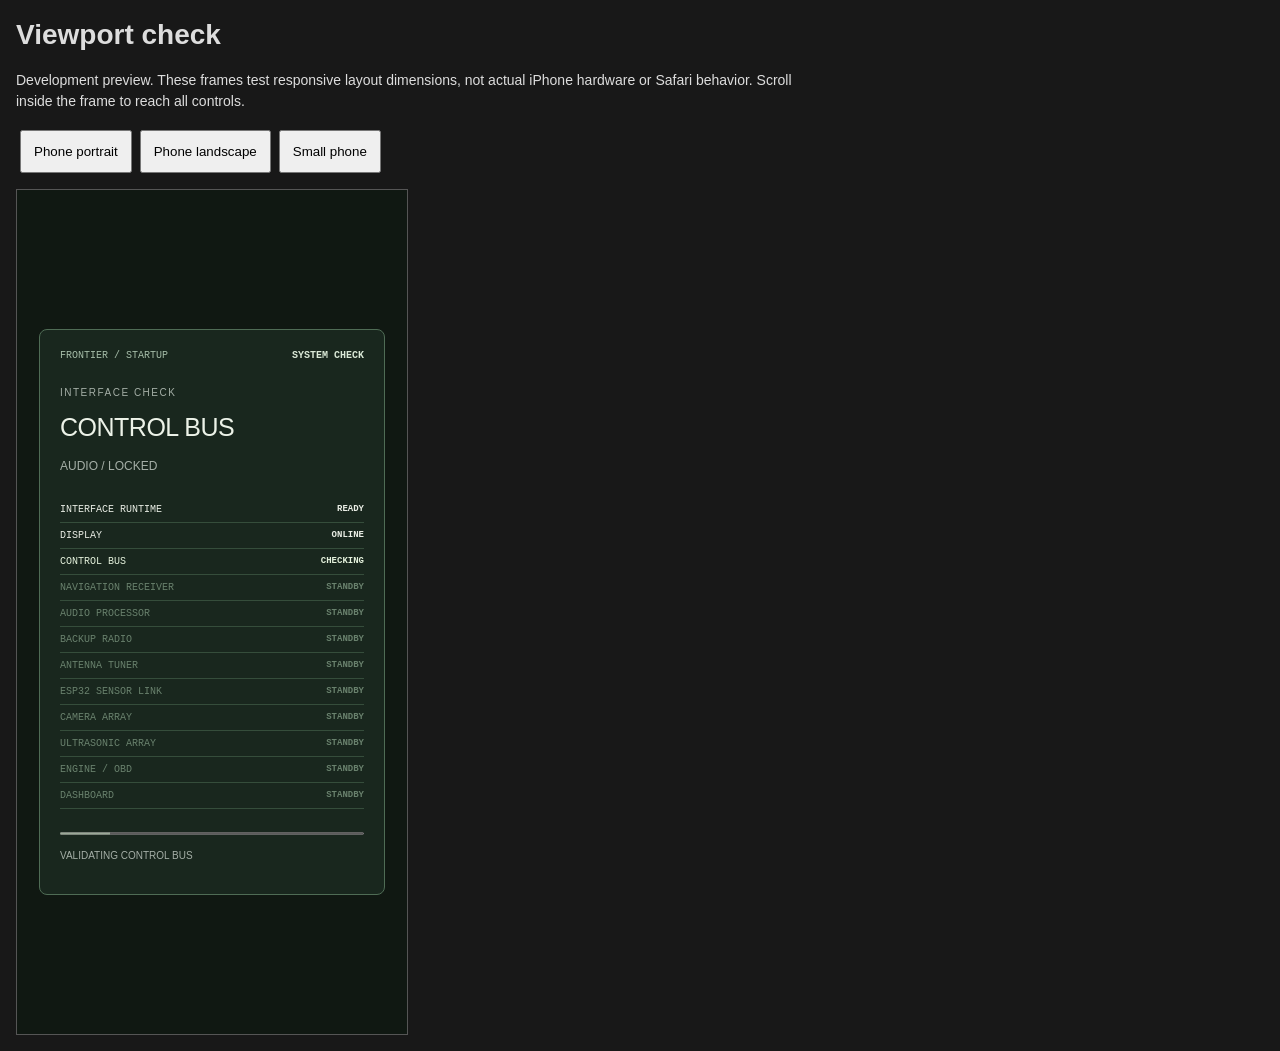
<file: viewport-check.html>
<!doctype html><html lang="en"><meta charset="utf-8"><meta name="viewport" content="width=device-width,initial-scale=1"><title>Frontier viewport check</title><style>body{margin:16px;background:#181818;color:#ddd;font:14px sans-serif}button{padding:12px;margin:4px;cursor:pointer}iframe{display:block;border:1px solid #555;margin-top:12px;background:#080b0d}p{max-width:800px;line-height:1.5}</style><h1>Viewport check</h1><p>Development preview. These frames test responsive layout dimensions, not actual iPhone hardware or Safari behavior. Scroll inside the frame to reach all controls.</p><button data-width="390" data-height="844">Phone portrait</button><button data-width="844" data-height="390">Phone landscape</button><button data-width="375" data-height="667">Small phone</button><iframe title="Dashboard preview" src="index.html?v=31" width="390" height="844"></iframe><script>document.querySelectorAll('button').forEach(b=>b.onclick=()=>{const f=document.querySelector('iframe');f.width=b.dataset.width;f.height=b.dataset.height;});</script></html>
</file>
<file: field-layout.css>
/* Standalone layout: no ED, hologram, ignition or utility theme sheets required. */
.pin-contact{min-height:30px;padding:6px 8px;font:10px monospace;border:1px solid #405946;border-radius:2px;background:#1d3023;text-align:left}.pin-left{grid-column:1}.pin-right{grid-column:3;text-align:right}.pin-live{background:#3b6246;color:#e3f3dd;border-color:#8aa77d}.pin-selected{outline:2px solid #a8c5cb;outline-offset:-2px}.cargo-group h2{font-size:11px;letter-spacing:1px;margin:22px 0 8px;color:#acc3aa}.cargo-group>div{display:grid;grid-template-columns:minmax(0,1fr) auto;gap:6px 12px;padding:14px 0;border-bottom:1px solid #39483d}.cargo-group>div>span{font-size:14px;overflow-wrap:anywhere}.cargo-group>div>small{grid-column:1;grid-row:2;font-size:8px;letter-spacing:.5px}.cargo-group button{grid-column:2;grid-row:1/3;font-size:9px;padding:8px}.contact-console>.source-details>.sensor-source-list{margin-bottom:12px}
:root{color-scheme:dark;--orange:#b7c8bd;--bright:#eef1e9;--cyan:#a8c5cb;--line:#39483d;--dim:#263029;--glow:none;--intensity:1;--bg:#101612;--panel:#19221b;--muted:#9aa99d;--amber:#dfb874}
*{box-sizing:border-box}body{margin:0;background:var(--bg);color:var(--bright);font:14px/1.45 Arial,Helvetica,sans-serif}button,input,select,textarea{font:inherit}[hidden]{display:none!important}button,select,.file-button{min-height:46px;padding:11px 15px;border:1px solid #455a48;border-radius:5px;background:#233027;color:#e4ece1;cursor:pointer;touch-action:manipulation}button:hover{background:#33483a}button:disabled{opacity:.4;cursor:default}button.primary,.primary{background:#b7c8bd;color:#14231a;border-color:#b7c8bd;font-weight:700}button:focus-visible,input:focus-visible,select:focus-visible,summary:focus-visible{outline:2px solid var(--amber);outline-offset:3px}input:not([type=checkbox]):not([type=range]),textarea{width:100%;min-width:0;border:1px solid #46564a;border-radius:4px;background:#101912;color:#e5eee1;padding:12px}input[type=range]{accent-color:#b7c8bd;min-height:36px;max-width:100%}input[type=checkbox]{accent-color:#b7c8bd;width:21px;height:21px}select{max-width:100%}a{color:#bad1c0}p,.tiny{font-size:12px;color:var(--muted);line-height:1.6}small,.eyebrow{font-size:10px;letter-spacing:1.5px;color:var(--muted)}h1,h2,h3{font-weight:500;margin:0;color:#ecf2e8}h1{font-size:24px}h2{font-size:26px}b,strong{font-variant-numeric:tabular-nums}.cyan{color:var(--cyan)}
.shell{max-width:1500px;margin:auto;min-height:100svh;display:grid;grid-template-columns:92px minmax(0,1fr);grid-template-rows:82px minmax(0,1fr);padding:0 24px 24px;gap:0 24px;filter:brightness(var(--intensity))}header{grid-column:1/-1;display:flex;gap:24px;align-items:center;border-bottom:1px solid var(--line);margin-bottom:18px}header .vehicle-name{min-width:175px}header .vehicle-name b{font-size:17px;letter-spacing:2px}header .vehicle-name b span{font-size:13px;color:var(--muted)}header .vehicle-name small{display:block;font-size:8px;letter-spacing:2px;margin-top:4px}.page-name{border-left:1px solid var(--line);padding-left:24px;display:flex;gap:14px;align-items:baseline}.page-name>span{letter-spacing:1px;font-size:12px}.page-name small{letter-spacing:0;font-size:11px}#clock{margin-left:auto;color:#cdd9cc;font:15px monospace}
nav{grid-column:1;grid-row:2;display:flex;flex-direction:column;gap:8px;padding-top:12px;align-self:start;position:sticky;top:20px}nav button{min-width:0;min-height:80px;display:flex;flex-direction:column;justify-content:center;align-items:center;gap:6px;border:1px solid transparent;background:transparent;color:#9dac9f;padding:8px;font-size:12px}nav button span{font:10px monospace;color:#718476}nav button b{font-weight:400}nav button[aria-current]{background:#273b2d;border-color:#5e7a62;color:#e8f2e5}nav button[aria-current] span{color:#becfbd}main{grid-column:2;grid-row:2;min-width:0;padding:12px 0}.view{display:none;min-width:0}.view.active{display:block}.section-heading{display:flex;align-items:center;justify-content:space-between;gap:12px;margin:0 0 22px}.section-heading small{display:block;margin-bottom:5px}.section-heading>span{font-size:11px}.panel{background:var(--panel);border:1px solid var(--line);border-radius:8px;padding:20px;min-width:0}.panel-title{font-size:11px;letter-spacing:1px;color:#d4e2d1;display:flex;justify-content:space-between;gap:12px;flex-wrap:wrap;margin-bottom:18px}.panel-title span{color:var(--muted);font-size:10px}
.drive-workspace{display:grid;grid-template-columns:minmax(230px,.8fr) minmax(280px,1.2fr) 150px;gap:22px;align-items:stretch;min-height:470px}.drive-speed{padding:30px 0 24px;border-top:3px solid #8fa98f;border-bottom:1px solid var(--line);display:flex;flex-direction:column}.drive-number{display:flex;align-items:baseline;gap:12px;margin-top:36px}.drive-number strong{font-size:clamp(80px,9vw,136px);line-height:1;letter-spacing:-7px;font-weight:500}.drive-number>span{font-size:13px;color:#aabaac}.drive-secondary{display:flex;gap:8px;align-items:baseline;margin:14px 0 36px}.drive-secondary b{font:27px monospace;color:#acc9ce}.drive-secondary span{font-size:12px;color:#82968a}.rpm-meter{margin-top:auto}.rpm-meter>div:first-child{display:flex;justify-content:space-between;gap:12px;font-size:11px}.rpm-meter b{font-weight:400}.meter-track{height:9px;background:#29392d;margin:12px 0 7px;overflow:hidden}.meter-track i{height:100%;display:block;background:#aac4ac;width:0;transition:width .15s}.meter-labels{display:flex;justify-content:space-between;font-size:8px;color:#7e9182;letter-spacing:.4px}.drive-speed>p{font-size:10px;margin-bottom:0}.drive-actions{display:flex;flex-direction:column;gap:12px}.action-tile{display:flex;justify-content:space-between;text-align:left;align-items:center;gap:12px;min-height:66px;font-size:12px}.action-tile span{font-size:19px;color:#96b09b}.speed-limit-card{display:grid;grid-template-columns:1fr auto;gap:4px 8px;background:#d9dfd5;color:#1b291e;padding:18px;border:3px solid #70816e;border-radius:8px;margin-bottom:10px}.speed-limit-card>span{grid-column:1/-1;font-size:11px;font-weight:700;letter-spacing:1px}.speed-limit-card strong{font-size:54px;line-height:1.1}.speed-limit-card b{align-self:end;font-size:10px;margin-bottom:6px}.speed-limit-card small{grid-column:1/-1;font-size:8px;letter-spacing:.4px;color:#465446}.cockpit-scanner{border:1px solid var(--line);border-radius:8px;background:#19221b;padding:18px;min-width:0}.flight-top{display:flex;justify-content:space-between;gap:10px;font-size:10px;letter-spacing:1px}.flight-top span:last-child{color:#91a497;font-size:9px}.interactive-scanner{width:100%}.interactive-scanner svg{display:block;width:100%;max-height:335px}.scanner-mode-controls{display:flex;align-items:center;justify-content:space-between;gap:8px;flex-wrap:wrap;margin:8px 0}.scanner-mode-controls label{font-size:10px;display:flex;align-items:center;gap:5px}.scanner-heading{display:flex;justify-content:space-between;font-size:10px;color:#96aa9d}.scanner-heading b{color:#d7e6d4}.scanner-controls{display:flex;gap:8px;margin-top:8px}.scanner-controls button{flex:1;min-height:44px;font-size:11px}.interactive-scanner .tiny{font-size:9px;margin:10px 0}.text-action{background:none;border:0;border-top:1px solid var(--line);border-radius:0;width:100%;padding:13px 0 0;min-height:40px;display:flex;justify-content:space-between;font-size:12px}.mode-buttons{display:flex;gap:3px;background:#101a13;padding:4px;border-radius:5px;flex:1}.mode-buttons button{border:0;background:transparent;min-height:38px;padding:7px 9px;flex:1;font-size:11px;color:#92a696}.mode-buttons button[aria-pressed=true]{background:#354d3a;color:#e1eddd}.cockpit-now-playing{margin-top:22px;padding:12px 18px;display:flex;align-items:center;justify-content:space-between;gap:20px}.cockpit-now-playing .panel-title{margin:0;font-size:10px}.now-playing-row{display:flex;align-items:center;gap:12px}.now-playing-row small{font-size:8px}.track-name{display:block;font-size:14px}.sound-bars{color:#a6c4ae}.cockpit-now-playing .track-name{font-size:13px}
.field-subnav,.cargo-tabs{display:flex;gap:7px;margin:0 0 22px;flex-wrap:wrap}.field-subnav button,.cargo-tabs button{background:transparent;border:0;border-bottom:2px solid transparent;border-radius:0;padding:10px 15px;color:#91a898;font-size:12px}.field-subnav button[aria-pressed=true],.cargo-tabs button[aria-pressed=true]{border-bottom-color:#b7c8bd;color:#ecf3e6;background:#223427}.proximity-layout{display:grid;grid-template-columns:minmax(0,1.5fr) minmax(270px,.8fr);gap:22px}.surround-field{padding:22px}.surround-field .scanner-mode-controls{justify-content:flex-end}.surround-field .scanner-mode-controls button{min-height:42px;font-size:11px}#proximity-scope{width:100%;max-height:510px;display:block}#contact-list{display:flex;flex-direction:column;gap:7px;min-height:75px;font-size:13px;color:#9cb4a2}.contact-row{text-align:left;border-left:3px solid var(--confidence-color);background:#202d24;font-size:12px;color:#d3e4d4}.target-legend{display:flex;justify-content:center;gap:18px;flex-wrap:wrap;font-size:11px;color:#a1b8a6;padding:16px 0;border-top:1px solid var(--line)}#proximity-message{font-size:10px}.contact-console{align-self:start}.contact-console>.panel-title:nth-of-type(2){display:none}#contact-detail{padding:12px;background:#101a13;border-radius:4px;font-size:12px}.source-details,.preview-details{border-top:1px solid var(--line);padding:12px 0;margin-top:14px}summary{cursor:pointer;font-size:12px;color:#bdcebb;min-height:32px;padding:5px 0}.sensor-source-list p{display:grid;gap:4px;padding:10px 0;border-bottom:1px solid #2b3d30}.sensor-source-list b{font-size:10px;color:#bacdba}.sensor-source-list span{font-size:10px}.preview-details label{display:flex;align-items:center;justify-content:space-between;font-size:11px}.scope-shell{fill:#121b14;stroke:#344c3a;stroke-width:1}.scope-mode-label,.scope-range-label{fill:#849c8b;font:8px monospace;letter-spacing:1px}.radar-ring{fill:none;stroke:#425c48;stroke-width:.8}.radar-spoke{stroke:#304736;stroke-width:.7}.self-marker{fill:#ceddca;stroke:#a5bca5;stroke-width:1}.contact-lock{cursor:pointer;stroke-width:1.5;outline:none}.contact-lock:focus{stroke:#fff;stroke-width:3}.confidence-zone{pointer-events:none}.road-edge{stroke:#839985;stroke-width:2;fill:none}.road-center{stroke:#7c9381;stroke-dasharray:7 9}.road-depth{stroke:#2f4838;stroke-width:1}.map-road{stroke:#8ba287;stroke-width:5;fill:none;opacity:.25}.map-road-core{stroke:#9fb59b;stroke-width:1;fill:none}.map-building{stroke:#657d66;fill:#233727}.map-building-base{stroke:#a6b59a}.map-destination circle,.map-destination path{stroke:#a8c5cb;fill:none}.scanner-placeholder{fill:#adc0af;font:10px Arial;text-anchor:middle}.bearing-label{fill:#8caa94;font:9px monospace;text-anchor:middle}
.parking-layout{display:grid;grid-template-columns:minmax(0,1.6fr) minmax(250px,.7fr);gap:22px}.parking-layout article:first-child{position:relative;background:#111a13;padding:14px}.parking-layout video{display:block;background:#090f0b;width:100%;min-height:300px;max-height:65vh;object-fit:contain;border-radius:5px}.parking-controls{display:grid;grid-template-columns:minmax(0,1fr) auto auto;gap:8px;margin-top:14px}.parking-controls select{width:100%;min-width:0;font-size:11px}.parking-controls button{font-size:10px}#parking-scope{width:100%;max-height:260px}.parking-status p{border-bottom:1px solid var(--line);padding:11px 0;font:11px/1.5 monospace;color:#c3d4c2}.parking-layout .tiny{font-size:10px}
.navigation-workspace{display:grid;grid-template-columns:minmax(0,1.7fr) minmax(210px,.7fr);gap:22px}.navigation-launch{padding:45px;background:linear-gradient(135deg,#223c2c,#16231b);border:1px solid #425b47;border-radius:8px;min-height:380px;display:flex;flex-direction:column;justify-content:center;align-items:flex-start}.navigation-launch h2{font-size:46px;letter-spacing:-1px;margin:22px 0 4px}.navigation-launch button{margin-top:24px}.navigation-status{padding:30px;border:1px solid var(--line);border-radius:8px;display:flex;flex-direction:column}.navigation-status>strong{font-size:74px;font-weight:400;margin-top:35px}.navigation-status>span{font-size:12px;color:#8da28e}.navigation-status p{margin-top:auto}.route-preview{margin-top:24px;border-top:1px solid var(--line);padding:12px 0}.nav-layout{display:grid;grid-template-columns:minmax(0,1fr) 260px;gap:18px;margin-top:16px}.nav-layout>#route-toggle{grid-column:1/-1;justify-self:start}.map{position:relative;min-height:420px;background:#17231a;border:1px solid var(--line);border-radius:8px;overflow:hidden}.map>svg{width:100%;height:100%;position:absolute;inset:0}.map-caption{position:absolute;z-index:1;top:15px;left:15px;font-size:11px}.map-caption span{display:block;font-size:9px;color:#9cb199}.blocks{fill:#536d4922;stroke:#566d4c}.roads{fill:none;stroke:#93aa87;stroke-width:2}.map-labels{fill:#b6c5a8;font-size:9px}#route-line{fill:none;stroke:#adcfd4;stroke-width:4}.map-controls{position:absolute;bottom:15px;right:15px;display:flex;gap:4px}.map-scale{position:absolute;bottom:15px;left:15px;font-size:9px}.nav-speed{position:absolute;right:15px;top:48px;padding:8px;background:#101913;display:flex;align-items:center;gap:8px}.nav-speed strong{font:30px monospace}.nav-speed span{font-size:10px}.nav-speed small{display:block;font-size:8px}.turn{display:flex;gap:12px;margin:20px 0}.turn>strong{font-size:46px}.turn b{display:block;font-size:23px}.turn span{display:block;font-size:11px}.route-stats{display:flex;gap:30px;margin:25px 0}.route-stats strong{font-size:29px}.route-stats small{display:block}.mini-player{border-top:1px solid var(--line);padding-top:12px}.mini-player small{font-size:9px}
.cargo-workspace{display:grid;grid-template-columns:minmax(0,1.4fr) minmax(270px,.8fr);gap:22px}.cargo-scan{padding:0;overflow:hidden}.cargo-scan>.panel-title{padding:18px 20px;margin:0}.cargo-viewport{position:relative;background:#0a120c;height:320px;overflow:hidden}.cargo-viewport video,.cargo-viewport canvas{width:100%;height:100%;object-fit:contain;display:block}.camera-badge{position:absolute;top:16px;left:16px;font:9px monospace;color:#a5bfa9;z-index:1}.cargo-reticle{position:absolute;inset:22% 18%;border:1px dashed #648168;pointer-events:none}.cargo-safety{display:flex;align-items:center;gap:9px;padding:12px 20px;font-size:10px}.cargo-camera-actions{display:flex;gap:8px;padding:0 20px;flex-wrap:wrap}.cargo-camera-actions button{font-size:10px;flex:1;white-space:nowrap}#cargo-status,.cargo-scan>.tiny{margin:12px 20px}.cargo-scan>.tiny{font-size:10px}.cargo-review{padding:20px;border-top:1px solid var(--line);margin-top:18px;background:#202f24}.cargo-form{display:grid;grid-template-columns:minmax(0,1fr) 82px;gap:9px;margin-top:14px}.cargo-form #cargo-label{grid-column:1/-1}.cargo-form select{width:100%;min-width:0;font-size:12px}.cargo-form button{grid-column:1/-1}.cargo-manifest{align-self:start;min-height:320px}.cargo-note{font-size:11px}#cargo-list{margin-top:20px}.cargo-item{display:flex;gap:12px;align-items:center;justify-content:space-between;padding:14px 0;border-bottom:1px solid var(--line)}.cargo-item button{font-size:10px}.cargo-item small{display:block;font-size:9px}.cargo-item strong{font-size:13px}.cargo-tabs{display:none}
.tools-destinations{display:grid;grid-template-columns:repeat(4,minmax(0,1fr));gap:12px;margin-bottom:22px}.systems-layout,.port-layout,.spotify-layout{display:grid;grid-template-columns:repeat(2,minmax(0,1fr));gap:22px}.systems-readout>div,.module{display:flex;align-items:center;justify-content:space-between;gap:12px;padding:12px 0;border-bottom:1px solid #314536;font-size:11px}.systems-readout b,.module b{font:12px monospace;text-align:right;color:#c0d2bc}.module b{font-size:10px;color:#c8b78f}.setting{display:flex;justify-content:space-between;align-items:center;gap:12px;font-size:12px;padding:10px 0;border-bottom:1px solid #2e4233}.setting input[type=range]{max-width:150px}#voice-select{width:100%;margin:12px 0}#test-voice,#enable-gps{margin-top:15px}#system-stress-test{margin:22px 10px 0 0}#systems>.tiny{max-width:660px}.sound-bank{margin-top:20px;padding:14px;border:1px solid var(--line);border-radius:6px}.sound-bank-controls{display:flex;gap:9px;flex-wrap:wrap}.sound-bank-controls select{min-width:0;max-width:100%}.speaker-check{margin-top:18px}.board-panel{max-width:760px;margin:0 auto 22px}.pin-preview-label{display:flex;align-items:center;justify-content:space-between;font-size:12px;margin:15px 0}#pin-board{display:grid;grid-template-columns:minmax(85px,1fr) minmax(110px,1fr) minmax(85px,1fr);max-width:590px;margin:auto;gap:3px 0}.board-core{grid-column:2;grid-row:1/16;background:#263f2d;border:1px solid #587b5a;display:flex;flex-direction:column;justify-content:space-between;align-items:center;padding:25px 8px}.antenna-trace{font:22px monospace;color:#8baf8c}.chip-core{background:#0d1a11;border:1px solid #6b8f6c;padding:25px 10px;text-align:center;font-size:18px}.chip-core small{display:block;font-size:8px}.chip-core span{display:block;margin-top:15px}.usb-socket{background:#718077;color:#17251b;border:3px solid #a8b8a6;padding:8px;font:11px monospace}.pin{min-height:28px;font:10px monospace;display:flex;align-items:center;justify-content:space-between;border:1px solid #3d5141;background:#17291e;padding:5px 7px;cursor:pointer}.pin.connected{background:#476950;color:#edffe8}.pin.high{border-color:#abc9aa}.pin-label{font-size:10px}.port-details summary{font-size:12px}.port-layout{margin-top:15px}.port-guide{grid-column:1/-1}.port-actions{display:flex;gap:8px;flex-wrap:wrap;margin:15px 0}.port-actions button{font-size:10px}.port-layout label{display:block;margin:12px 0;font-size:10px}.port-layout select{width:100%}.sensor-row{padding:12px 0;border-bottom:1px solid var(--line);display:flex;flex-wrap:wrap;gap:10px;justify-content:space-between;font-size:12px}.sensor-row small{width:100%;font-size:9px}.port-guide ol{font-size:12px;line-height:1.8}.port-guide a{display:inline-block;padding:12px}
.digital-instrument{display:grid;grid-template-columns:minmax(0,1fr) minmax(200px,.7fr);gap:16px;margin-bottom:22px}.digital-instrument>.panel-title{grid-column:1/-1}.digital-instrument .instrument{position:relative;min-height:200px}.digital-instrument #speed-dial{display:none}.digital-instrument .speed{display:flex;align-items:baseline;gap:12px;flex-wrap:wrap}.speed .eyebrow{width:100%}.speed strong{font-size:100px;line-height:1.1;letter-spacing:-5px}.speed small{width:100%;font-size:10px;color:#809b85}.metric-readout{align-self:center;display:flex;flex-wrap:wrap;gap:12px;align-items:baseline}.metric-readout strong{font:36px monospace;color:#adc8ce}.metric-readout select{font-size:13px}.metric-readout small{width:100%;font-size:9px}.engine-line{grid-column:1/-1;display:flex;justify-content:space-between;border-top:1px solid var(--line);padding-top:15px;font-size:12px}.engine-line b{font:25px monospace}.engine-line .gear{font-size:24px}.gear small{font-size:10px}.data-toolbar{display:flex;gap:10px;align-items:center;flex-wrap:wrap;margin:18px 0}.data-toolbar button{font-size:10px}.stream-label{font-size:10px;color:#9ac5ad;margin-right:auto}.session-metrics{display:grid;grid-template-columns:repeat(4,minmax(0,1fr));gap:12px;margin-bottom:22px}.session-metrics>div{padding:16px;border:1px solid var(--line);border-radius:5px}.session-metrics small{display:block;font-size:9px}.session-metrics strong{display:block;font:24px monospace;margin-top:9px}.session-metrics em{font:10px Arial}.chart-grid{display:grid;grid-template-columns:repeat(2,minmax(0,1fr));gap:20px}.chart-top{display:flex;justify-content:space-between;align-items:center;gap:8px}.chart-top h2{font-size:12px}.chart-reading{font:26px monospace}.chart-reading small{font-size:9px;margin-left:5px}.chart{display:block;width:100%;height:160px;margin:12px 0}.chart .grid-line{fill:none;stroke:#405445;stroke-dasharray:2 5}.chart text{fill:#8faa96;font:9px monospace}.chart .trace{fill:none;stroke:#b2ccac;stroke-width:2}.chart .area{fill:#aacda112}.chart .point{fill:#d4efc9}.chart-stats{display:flex;justify-content:space-between;font-size:9px;border-top:1px solid var(--line);padding-top:10px}.chart-stats b{font:12px monospace;margin-left:6px}.data-footer{display:flex;justify-content:space-between;gap:12px;font-size:10px;color:var(--muted);margin:20px 0}
.tuner{border:1px solid var(--line);border-radius:8px;padding:22px;background:#1c2c21;margin-bottom:22px}.tuner-top{display:flex;align-items:center;justify-content:space-between;gap:12px;font-size:11px}.tuner-top strong b{font:40px monospace}.tuner-top small{font-size:11px}.frequency-dial{position:relative;display:flex;justify-content:space-between;align-items:flex-end;height:60px;border-bottom:1px solid var(--line);padding-bottom:5px;font-size:10px;margin:20px 0 12px}.frequency-ticks{position:absolute;inset:0 0 20px;background:repeating-linear-gradient(90deg,#91b098 0 1px,transparent 1px 2%);opacity:.6}.frequency-dial i{position:absolute;top:0;bottom:0;width:2px;background:#b6d5d8}.tuner-meta{display:flex;justify-content:space-between;font-size:9px;color:var(--muted)}.audio-workspace{max-width:850px}.waveform{height:60px;display:flex;gap:3px;align-items:center;margin:20px 0}.waveform i{background:#8ca98f;flex:1}#seek{width:100%}.time-row{display:flex;justify-content:space-between;font:11px monospace}.transport{display:flex;justify-content:center;gap:12px;margin:20px 0}.transport button{min-width:65px}.volume{display:flex;align-items:center;gap:15px;font-size:11px}.volume input{flex:1}.file-button{display:block;margin-top:15px;font-size:11px}.file-button input{display:block;margin-top:10px}.playlist{display:grid;grid-template-columns:repeat(3,minmax(0,1fr));gap:10px;margin-top:20px}.playlist button{text-align:left;font-size:11px}.spotify-layout label{display:block;font-size:11px;margin:20px 0 8px}.spotify-layout form button{margin:12px 0}.spotify-player-panel iframe{width:100%;border:0;height:352px}.spotify-empty{min-height:290px;display:grid;place-content:center;text-align:center}.spotify-orbit{font-size:45px;color:#9fbfa9}.spotify-open{display:block;padding:15px 0;font-size:11px}
#toast{position:fixed;bottom:25px;left:50%;transform:translate(-50%,20px);opacity:0;pointer-events:none;background:#243d2c;border:1px solid #6e9173;color:#e3f2df;border-radius:5px;padding:12px 20px;z-index:10000;font-size:12px;max-width:90vw;transition:opacity .2s,transform .2s}#toast.show{opacity:1;transform:translate(-50%,0)}.input-alert{padding:12px;border:1px solid #b99b63;background:#3d3523;color:#e6d0a4;display:flex;justify-content:space-between;align-items:center;gap:10px;margin-bottom:18px;font-size:12px;border-radius:5px}.input-alert[data-severity=critical]{border-color:#e8967c;background:#482c25;color:#f2c3b0}
#ship-startup{position:fixed;inset:0;z-index:9999;background:#101812;display:grid;place-items:center;padding:22px;overflow:auto}.ignition-console{width:min(650px,100%);padding:28px;border:1px solid #4f6c55;border-radius:8px;background:#19271e}.ignition-top{display:flex;justify-content:space-between;gap:15px;font:10px monospace;color:#a6bda9}.ignition-top strong{color:#dae9d7}.ignition-reactor svg,.boot-energy{display:none}.ignition-reactor{margin:30px 0}.ignition-reactor h1{font-size:27px;margin:8px 0}.ignition-reactor small{font-size:10px}#boot-modules{display:grid;grid-template-columns:1fr 1fr;gap:0 20px}.boot-module{display:flex;justify-content:space-between;gap:10px;padding:10px 0;border-bottom:1px solid #354d3b;font:10px monospace}.boot-module b{text-align:right;font-size:9px}.module-pending{color:#69816d}.module-current{color:#e4f1dc}.module-unavailable b{color:#dab77a}#boot-progress{width:100%;height:5px;accent-color:#a9c4a4;margin-top:22px}#boot-status{font-size:10px}.booting .shell{pointer-events:none}
#commissioning{position:fixed;bottom:24px;right:24px;left:140px;max-width:820px;margin:auto;z-index:9999;background:#233a2cec;border:1px solid #8dab8c;border-radius:7px;box-shadow:0 10px 40px #0008;color:#e3eedf}.commission-frame{padding:12px 16px}.commission-top{display:flex;align-items:center;gap:15px;font:10px monospace}.commission-top b{margin-left:auto}.commission-top button{min-height:42px}.reactor,.steam,.commission-modules,.commission-footer{display:none}.commission-copy{padding:8px 0}.commission-copy small{font-size:9px}.commission-copy h1{font-size:19px;margin:5px 0}.commission-copy p{font-size:11px;margin:0}.commission-progress{height:3px;background:#3c5442}.commission-progress i{display:block;height:100%;background:#bed3b9;transition:width .3s}.display-testing .drive-speed{border-top-color:#dfb874}.display-testing .navigation-workspace{display:none}
@media(min-width:1450px){.drive-workspace{gap:32px;grid-template-columns:minmax(270px,.9fr) minmax(360px,1.3fr) 180px}}
@media(max-width:1050px){.drive-workspace{grid-template-columns:minmax(190px,.8fr) minmax(270px,1fr);gap:20px}.drive-actions{grid-column:1/-1;display:grid;grid-template-columns:130px repeat(3,minmax(0,1fr));align-items:stretch}.speed-limit-card{margin:0;padding:12px;grid-template-columns:1fr auto}.speed-limit-card strong{font-size:38px}.drive-actions .action-tile{min-height:65px}.parking-layout{grid-template-columns:minmax(0,1.5fr) minmax(210px,.8fr)}.tools-destinations{grid-template-columns:repeat(2,minmax(0,1fr))}.cargo-workspace{grid-template-columns:minmax(0,1fr) 260px}.proximity-layout{grid-template-columns:minmax(0,1fr) 250px}.navigation-workspace{grid-template-columns:minmax(0,1.5fr) 200px}}
@media(max-width:760px){.shell{display:flex;flex-direction:column;padding:0 14px;gap:0;min-height:100svh}header{height:76px;flex-shrink:0;gap:12px;margin:0 0 18px}.vehicle-name{min-width:0!important}.vehicle-name b{font-size:15px!important}.vehicle-name small{font-size:7px!important}.page-name{padding-left:12px}.page-name>span{font-size:10px}.page-name small{display:none}#clock{font-size:12px}main{order:2;flex:1;padding:0 0 24px}nav{order:3;position:sticky;top:auto;bottom:0;display:grid;grid-template-columns:repeat(5,minmax(0,1fr));gap:4px;background:#101612;border-top:1px solid #3d5443;padding:8px 0 max(8px,env(safe-area-inset-bottom));margin:0;align-self:stretch;z-index:50}nav button{min-height:56px;font-size:10px;padding:6px 3px;gap:4px}nav button span{font-size:8px}.section-heading{margin-bottom:18px;flex-wrap:wrap}h1{font-size:21px}.section-heading small{font-size:8px}.panel{padding:16px}.drive-workspace{grid-template-columns:minmax(0,.9fr) minmax(0,1.1fr);gap:12px;min-height:0}.drive-speed{padding:16px 0}.drive-speed>.eyebrow{font-size:8px;letter-spacing:.6px}.drive-number{margin-top:26px;gap:6px}.drive-number strong{font-size:68px;letter-spacing:-4px}.drive-number>span{font-size:10px}.drive-secondary{margin:12px 0 22px}.drive-secondary b{font-size:23px}.drive-secondary span{font-size:10px}.rpm-meter>div:first-child{font-size:9px;display:grid;gap:5px}.meter-labels{font-size:6px;gap:5px}.drive-speed>p{font-size:8px}.cockpit-scanner{padding:11px}.flight-top{font-size:8px;flex-direction:column;gap:4px}.flight-top span:last-child{font-size:7px}.mode-buttons{flex-wrap:wrap}.mode-buttons button{flex:1 1 40%;font-size:9px;min-height:34px;padding:5px}.interactive-scanner svg{min-height:165px}.scanner-mode-controls{margin:6px 0}.scanner-heading{font-size:8px}.scanner-controls{gap:5px}.scanner-controls button{font-size:9px;padding:8px 5px;min-height:40px}.interactive-scanner .tiny{font-size:7px}.text-action{font-size:10px;padding-top:9px}.drive-actions{grid-template-columns:90px minmax(0,1fr);gap:8px}.drive-actions .speed-limit-card{grid-row:1/4;padding:10px;align-content:center}.drive-actions .speed-limit-card strong{font-size:33px}.drive-actions .speed-limit-card b{font-size:8px}.drive-actions .speed-limit-card>span{font-size:9px}.drive-actions .speed-limit-card small{font-size:7px}.drive-actions .action-tile{min-height:45px;font-size:11px;padding:8px 12px}.cockpit-now-playing{padding:12px;flex-direction:column;align-items:stretch;gap:8px}.proximity-layout,.parking-layout,.navigation-workspace,.cargo-workspace,.systems-layout,.port-layout,.spotify-layout,.nav-layout{grid-template-columns:minmax(0,1fr)}.surround-field{padding:14px}.surround-field .mode-buttons{flex-wrap:nowrap}.surround-field .mode-buttons button{min-height:42px;font-size:11px;flex:1;padding:6px}.target-legend{gap:12px;font-size:10px}#proximity-scope{max-height:390px}.contact-console{min-height:200px}.field-subnav{gap:2px;margin-bottom:18px}.field-subnav button{font-size:10px;padding:8px 10px;min-height:44px}.parking-layout video{min-height:230px}.parking-controls{grid-template-columns:1fr 1fr}.parking-controls select{grid-column:1/-1}.parking-controls button{font-size:11px}#parking-scope{max-height:260px}.navigation-launch{min-height:300px;padding:28px}.navigation-launch h2{font-size:39px}.navigation-status{display:grid;grid-template-columns:1fr auto;gap:7px;padding:20px}.navigation-status strong{grid-column:2;grid-row:1/3;font-size:43px;margin:0}.navigation-status small{font-size:9px}.navigation-status p{grid-column:1/-1;margin:8px 0 0}.cargo-tabs{display:flex}.cargo-workspace .cargo-scan{padding:0}#cargo[data-pane=scan] .cargo-manifest{display:none}#cargo[data-pane=manifest] .cargo-scan{display:none}.cargo-viewport{height:275px}.cargo-review{padding:16px}.cargo-camera-actions{padding:0 14px;gap:5px}.cargo-camera-actions button{font-size:9px;padding:10px 8px}.cargo-safety{padding:10px 14px;font-size:9px}.tools-destinations{gap:8px}.tools-destinations button{font-size:11px;min-height:65px}.digital-instrument{grid-template-columns:minmax(0,1fr)}.digital-instrument .instrument{min-height:170px}.digital-instrument .speed strong{font-size:90px}.metric-readout{margin-bottom:12px}.session-metrics{grid-template-columns:1fr 1fr;gap:8px}.session-metrics strong{font-size:21px}.chart-grid{grid-template-columns:1fr}.data-footer{font-size:8px;flex-wrap:wrap}.data-toolbar button{font-size:9px}.stream-label{width:100%;margin-bottom:6px}.board-core{padding:18px 5px}.chip-core{font-size:13px;padding:18px 5px}.pin{font-size:8px;padding:5px}#pin-board{grid-template-columns:minmax(75px,1fr) 100px minmax(75px,1fr)}.playlist{grid-template-columns:1fr}.tuner-top{flex-wrap:wrap}.tuner-top strong b{font-size:31px}.tuner-meta{font-size:8px;gap:10px}.input-alert{font-size:10px}.ignition-console{padding:20px}#boot-modules{grid-template-columns:1fr}.ignition-reactor{margin:20px 0}.boot-module{padding:7px 0}#commissioning{bottom:87px;left:12px;right:12px}.commission-frame{padding:8px 12px}.commission-top{gap:8px;font-size:8px}.commission-copy h1{font-size:16px}.commission-copy p{display:none}#toast{bottom:95px}.port-guide{grid-column:auto}}
@media(orientation:landscape) and (max-height:550px){.shell{grid-template-rows:60px 1fr;padding:0 14px 12px;gap:0 14px;grid-template-columns:74px minmax(0,1fr)}header{margin-bottom:8px}.drive-workspace{min-height:0;grid-template-columns:minmax(180px,.9fr) minmax(230px,1.1fr) 130px;gap:15px}.drive-actions{display:flex;grid-column:auto;gap:8px}.drive-actions .action-tile{min-height:44px;font-size:10px}.drive-actions .speed-limit-card{padding:10px}.drive-number{margin-top:12px}.drive-number strong{font-size:80px}.drive-secondary{margin:8px 0 22px}.drive-speed{padding:14px 0}.interactive-scanner svg{max-height:190px}.cockpit-scanner{padding:12px}.flight-top{font-size:9px}.mode-buttons button{font-size:10px;min-height:34px;padding:5px}.interactive-scanner .tiny{font-size:8px}.text-action{font-size:10px}nav{gap:3px;padding-top:0}nav button{min-height:52px;font-size:10px;gap:3px}nav button span{font-size:8px}.commission-copy p{display:none}#commissioning{left:105px;bottom:12px}.ignition-console{padding:16px}.ignition-reactor{margin:12px 0}.boot-module{padding:6px 0}.ignition-reactor h1{font-size:20px}#boot-progress{margin-top:12px}}
@media(prefers-reduced-motion:reduce){*,*:before,*:after{animation:none!important;transition:none!important}}.no-animations *{animation:none!important;transition:none!important}
</file>
<file: console-layout.css>
/* Touchscreen center console. Fixed chrome, one scrollable workspace, persistent audio. */
.console-cargo-review canvas{display:block;width:100%;max-height:220px;object-fit:contain;background:#0b110d;border-radius:8px;margin:12px 0}.center-console .console-cargo-review canvas[hidden]{display:none}
:root{--bg:#101412;--panel:#202722;--line:#39443c;--muted:#a5afa7;--bright:#e9ede5;--orange:#bacbb8;--cyan:#b2c5c6}
body.center-console{background:#0a0d0b;font-family:Arial,Helvetica,sans-serif}
.center-console .shell{display:grid;grid-template-columns:minmax(0,1fr);grid-template-rows:58px minmax(0,1fr) 66px 78px;width:calc(100% - 48px);max-width:1440px;height:calc(100svh - 48px);min-height:0;margin:24px auto;padding:0 26px;gap:0;background:var(--bg);border:1px solid #404942;border-radius:24px;overflow:hidden;box-shadow:0 18px 65px #0005}
.center-console header{grid-column:1;grid-row:1;margin:0;min-height:0;height:auto;gap:20px;border-color:#303b33}.console-brand{display:flex;align-items:baseline;gap:12px}.console-brand b{font-size:14px;letter-spacing:2px}.console-brand span{font-size:8px;letter-spacing:1.4px;color:#88958b}.console-page{font-size:12px;color:#b6c1b8;border-left:1px solid #3b493e;padding-left:20px}.center-console #clock{font:14px Arial;color:#dbe3d9}.console-settings{padding:8px;min-height:38px;width:38px;border:0;background:transparent}.console-settings svg{width:21px;height:21px}
.center-console main{grid-column:1;grid-row:2;order:initial;min-height:0;overflow-y:auto;overscroll-behavior:contain;padding:24px 0 20px;scrollbar-width:thin;scrollbar-color:#4d5b50 transparent}.center-console .view{min-height:0}.center-console nav{grid-column:1;grid-row:4;order:initial;position:static;display:grid;grid-template-columns:repeat(6,minmax(0,1fr));align-self:stretch;gap:4px;margin:0;padding:7px 0;border-top:1px solid #303b33;background:transparent;z-index:1}.center-console nav button{flex-direction:row;gap:10px;padding:8px;min-height:0;border:0;border-radius:12px;color:#929f95}.center-console nav button svg{width:23px;height:23px}.center-console nav button span{font:12px Arial;color:inherit}.center-console nav button[aria-current]{background:#d1ddc8;color:#25382b}.center-console nav button[aria-current] span{color:inherit}
.console-controls{grid-column:1;grid-row:3;display:flex;align-items:center;gap:16px;border-top:1px solid #364039;min-width:0}.console-media-link{padding:0;display:flex;align-items:center;gap:12px;min-width:0;flex:1;background:transparent;border:0;text-align:left}.console-media-link>span:last-child{min-width:0}.console-media-link b{display:block;font-size:12px;white-space:nowrap;overflow:hidden;text-overflow:ellipsis;font-weight:400}.console-media-link small{display:block;font-size:9px;letter-spacing:0;margin-top:4px;color:#87998b}.media-glyph{display:grid;place-items:center;width:36px;height:36px;border-radius:8px;background:#25382c;flex-shrink:0}.media-glyph svg{width:19px;height:19px}.console-play{display:grid;place-items:center;width:42px;min-height:42px;padding:11px;border:1px solid #465447;border-radius:50%;background:transparent;flex-shrink:0}.console-play svg{width:18px;height:18px}.console-volume{display:flex;align-items:center;gap:10px;font-size:8px;letter-spacing:1px;color:#94a397}.console-volume input{width:90px}.console-speed{display:flex;align-items:baseline;gap:6px;margin-left:8px;border-left:1px solid #3b473e;padding-left:22px}.console-speed strong{font-size:23px;font-weight:400;min-width:30px;text-align:right}.console-speed span{font-size:8px;color:#9caaa0}.console-controls .speed-limit-card{display:flex;align-items:center;gap:5px;margin:0;padding:6px;border:1px solid #a0b095;border-radius:5px;background:#d6dece;color:#27342a}.console-controls .speed-limit-card>span{font-size:7px;letter-spacing:0}.console-controls .speed-limit-card strong{font-size:21px}.console-controls .speed-limit-card b,.console-controls .speed-limit-card small{display:none}.controller-now-playing{display:none!important}
.console-home{display:grid;grid-template-columns:1fr 1fr;grid-template-rows:minmax(275px,1fr) 96px;gap:14px;min-height:100%;max-width:1320px;margin:auto}.home-audio{background:#c6d1bc;color:#26392d;border-radius:16px;padding:24px 28px;display:flex;flex-direction:column;min-width:0;overflow:hidden}.home-card-top{display:flex;justify-content:space-between;gap:12px;font-size:9px;letter-spacing:1.2px}.home-card-top>span:first-child{display:flex;align-items:center;gap:9px}.home-card-top svg{width:16px;height:16px}.home-card-top>span:last-child{font-size:8px;opacity:.7}.home-audio-body{display:flex;align-items:center;gap:24px;flex:1;min-height:180px;padding:16px 0}.home-audio-body>div:last-child{min-width:0;flex:1}.home-audio small{color:#52664e;font-size:8px;letter-spacing:1px}.home-audio h1{color:#26392d;font-size:clamp(27px,3.2vw,46px);font-weight:500;line-height:1.08;letter-spacing:-1.4px;max-width:310px;margin:12px 0;overflow-wrap:anywhere}.home-audio p{color:#52634e;font-size:11px}.disc-mark{height:clamp(85px,11vw,150px);width:clamp(85px,11vw,150px);flex-shrink:0;border-radius:50%;background:repeating-radial-gradient(circle at center,#344c3c 0 2px,#405844 3px 4px);display:grid;place-items:center;box-shadow:0 6px 12px #273c2820}.disc-mark span{width:32%;height:32%;border-radius:50%;background:#a7ba9c;border:13px solid #7e9876;position:relative}.disc-mark span:after{content:'';position:absolute;width:7px;height:7px;top:50%;left:50%;transform:translate(-50%,-50%);border-radius:50%;background:#354d3b}.home-audio-actions{display:flex;gap:8px}.home-audio-actions button{flex:1;background:#273c2e;color:#e4eddd;border:0;border-radius:9px;font-size:12px;min-height:43px}.home-audio-actions button+button{background:transparent;border:1px solid #879c7e;color:#273c2e}.home-vehicle{border:1px solid #3a483d;background:radial-gradient(ellipse at 50% 70%,#34433555,transparent 70%),#1a211c;border-radius:16px;padding:24px 26px;display:flex;flex-direction:column;overflow:hidden}.home-vehicle .home-card-top{color:#a7b7a8}.home-vehicle h2{font-size:32px;letter-spacing:-.7px;margin-top:18px;color:#dce6d6}.truck-stage{flex:1;display:flex;align-items:center;min-height:100px}.truck-stage>svg{width:100%;max-height:230px;color:#c6d8bd}.vehicle-shortcuts{display:grid;grid-template-columns:1fr 1fr;gap:8px}.vehicle-shortcuts button{display:flex;align-items:center;justify-content:center;gap:10px;background:#2c3a2f;border:0;border-radius:9px;font-size:12px;min-height:43px}.vehicle-shortcuts svg{width:20px;height:20px}.home-map{display:flex;align-items:center;text-align:left;gap:18px;padding:16px 24px;border:1px solid #3a483d;border-radius:14px;background:#202b23}.home-map>.launch-icon{width:48px;height:48px;padding:11px;background:#354a39;border-radius:12px}.home-map svg{width:24px;height:24px;flex-shrink:0}.home-map>svg{margin-left:auto;color:#afc2a8}.home-map small{display:block;font-size:8px;letter-spacing:1.2px;color:#95ac98}.home-map b{display:block;font-size:23px;font-weight:400;margin-top:5px}.home-utilities{display:grid;grid-template-columns:1fr 1fr;gap:12px}.home-utilities button{display:flex;align-items:center;gap:13px;padding:16px;border:1px solid #3a483d;border-radius:14px;background:#202b23;text-align:left;min-width:0}.home-utilities button>svg{width:24px;height:24px;flex-shrink:0;color:#adc0a5}.home-utilities button>svg:last-child{width:16px;margin-left:auto}.home-utilities b{display:block;font-size:15px;font-weight:400}.home-utilities small{display:block;margin-top:7px;font-size:8px;letter-spacing:0;color:#93a897}
.center-console button:hover{filter:brightness(1.1)}.center-console button:focus-visible{outline:2px solid #d5dfc7;outline-offset:-3px}.console-tabs{display:flex;gap:6px;background:#1c271f;border-radius:10px;width:max-content;max-width:100%;padding:4px;margin-bottom:20px}.console-tabs button{min-height:38px;border:0;background:transparent;border-radius:7px;font-size:11px;padding:8px 18px;color:#a9b8ab}.console-tabs button[aria-pressed=true]{background:#b8cbb0;color:#263a2b}.center-console .section-heading{margin:0 0 18px}.center-console h1{font-size:25px;letter-spacing:-.5px}.center-console .panel{background:#1c251e;border:1px solid #39463b;border-radius:12px}.center-console .panel-title{font-size:10px;letter-spacing:.7px}.center-console .proximity-layout{grid-template-columns:minmax(0,1.35fr) minmax(250px,.65fr);gap:16px}.center-console #proximity-scope{max-height:390px}.center-console .surround-field{padding:15px 20px}.center-console .mode-buttons{border-radius:8px}.center-console .mode-buttons button{border-radius:6px}.center-console .target-legend{padding:12px 0;font-size:10px}.center-console .contact-console{background:#141d17}.center-console .compact-surround{margin:20px 0}.center-console .compact-surround summary{font-size:12px;color:#b9ccb2;padding:15px;cursor:pointer}.center-console .compact-surround .cockpit-scanner{max-width:500px;margin:15px auto}.center-console .parking-layout{gap:16px}.center-console .parking-layout video{background:#090f0b;border-radius:8px;max-height:380px}.center-console .parking-status p{font-size:10px}.center-console .parking-controls{gap:7px}.center-console .parking-controls button{font-size:10px}
.console-map-landing{min-height:320px;display:flex;align-items:center;justify-content:center;flex-direction:column;border:1px solid #40553e;border-radius:16px;background:radial-gradient(ellipse at 50% 90%,#384e3650,transparent 70%),#1b271d;padding:28px;text-align:center}.console-map-landing>svg{width:44px;height:44px;color:#b7cfae;margin-bottom:18px}.console-map-landing h2{font-size:46px;letter-spacing:-1.5px;margin:10px 0}.console-map-landing #open-native-map{background:#c4d6b8;color:#223720;border:0;border-radius:10px;margin:10px 0}.console-map-landing small{font-size:9px}.console-map-landing .map-note{font-size:10px;max-width:310px}.center-console .route-preview{margin-top:18px}.display-testing .console-map-landing{display:none}
.console-cargo-tabs{display:grid;grid-template-columns:repeat(3,1fr);gap:8px;margin-bottom:20px}.console-cargo-tabs button{display:flex;align-items:center;gap:10px;border-radius:10px;background:#1e2a21;border-color:#354b3a;text-align:left;font-size:12px}.console-cargo-tabs button span{display:grid;place-items:center;width:24px;height:24px;border-radius:50%;background:#344d39;color:#d2e4c9;font:10px monospace}.console-cargo-tabs button[aria-pressed=true]{background:#c1d2b5;color:#293f29}.console-cargo-tabs button[aria-pressed=true] span{background:#445e3f}.console-cargo-workspace{max-width:900px;margin:auto}.center-console .cargo-viewport{height:280px;border-radius:8px;background:#0b110d}.center-console .cargo-scan{padding:18px}.center-console .cargo-safety{padding:12px 0}.center-console .cargo-camera-actions{padding:0}.center-console #cargo-status,.center-console .cargo-scan>.tiny{margin:12px 0}.center-console .cargo-reticle{border-color:#738d69;border-style:solid;border-radius:12px}.cargo-review-button,.cargo-manual-start{margin:8px 8px 0 0;font-size:11px}.cargo-review-button{background:#bfd1b3;color:#253b27;border:0}.cargo-manual-start{background:transparent;border:0}.console-cargo-review{max-width:570px;margin:auto}.console-cargo-review .cargo-form{gap:12px}.console-cargo-review #cargo-label{min-height:54px}.center-console .cargo-manifest{min-height:280px}.center-console .digital-instrument{grid-template-columns:1fr 1fr}.center-console .digital-instrument .speed strong{font-size:80px}.center-console .engine-line b{font-size:20px}.center-console .session-metrics{gap:10px}.center-console .board-panel{max-width:700px}.center-console .demo-tuner{margin-top:20px}.demo-tuner summary{padding:14px;font-size:12px;cursor:pointer}.center-console .audio-workspace{max-width:none}.center-console .player{padding:24px}.center-console .player h2{font-size:28px}.center-console .waveform{height:44px}.center-console .transport{margin:15px 0}.center-console .player .file-button{border-style:dashed;background:transparent}.center-console #commissioning{left:5%;right:5%;bottom:160px;max-width:800px}.center-console #toast{bottom:165px}
@media(min-width:1100px) and (min-height:760px){.console-home{grid-template-rows:minmax(330px,1fr) 108px}.home-audio h1{font-size:48px}.home-audio-body{gap:30px}.home-vehicle h2{font-size:39px}}
@media(max-width:1000px){.center-console .shell{width:100%;height:100svh;margin:0;border:0;border-radius:0;padding:0 18px;grid-template-rows:52px minmax(0,1fr) 60px 68px}.home-audio{padding:20px}.home-audio-body{gap:16px}.disc-mark{width:90px;height:90px}.home-audio h1{font-size:32px}.home-vehicle{padding:20px}.home-utilities button{gap:8px;padding:12px}.home-utilities button>svg:last-child{display:none}.home-utilities small{font-size:8px}.center-console nav button{flex-direction:column;gap:5px}.center-console nav button span{font-size:10px}.console-home{grid-template-rows:minmax(280px,1fr) 90px;gap:12px}.center-console .proximity-layout{grid-template-columns:minmax(0,1fr) 230px}}
@media(max-width:600px){.center-console .shell{padding:0 12px;grid-template-rows:52px minmax(0,1fr) 58px calc(66px + env(safe-area-inset-bottom))}.center-console header{gap:12px}.console-brand{display:block}.console-brand b{font-size:12px}.console-brand span{display:block;font-size:6px;margin-top:3px}.console-page{font-size:11px;padding-left:12px}.center-console #clock{font-size:12px}.center-console main{padding:14px 0}.center-console nav{padding-bottom:max(7px,env(safe-area-inset-bottom));gap:2px}.center-console nav button{padding:6px 2px;border-radius:9px}.center-console nav button svg{width:21px;height:21px}.center-console nav button span{font-size:9px}.console-controls{gap:9px}.console-volume{display:none}.console-media-link{gap:8px}.console-media-link b{font-size:11px}.console-media-link small{font-size:8px}.media-glyph{width:31px;height:31px}.console-play{width:36px;min-height:36px;padding:8px}.console-speed{padding-left:9px;margin-left:0;gap:4px}.console-speed strong{font-size:20px;min-width:19px}.console-speed span{font-size:7px}.console-controls .speed-limit-card{display:none}.console-home{grid-template-columns:1fr;grid-template-rows:250px 78px 270px 88px;gap:12px;min-height:0}.home-audio{grid-row:1;padding:19px 21px}.home-audio-body{min-height:130px;gap:23px;padding:12px 0}.home-audio h1{font-size:33px;margin:8px 0;letter-spacing:-.7px}.home-audio small{font-size:7px;letter-spacing:.5px}.home-audio p{font-size:10px;margin:8px 0}.disc-mark{width:86px;height:86px}.disc-mark span{border-width:9px}.home-card-top{font-size:8px}.home-card-top>span:last-child{font-size:7px}.home-audio-actions button{min-height:40px;font-size:11px}.home-map{grid-row:2;padding:12px 19px;gap:14px}.home-map>.launch-icon{width:40px;height:40px;padding:8px}.home-map b{font-size:23px;margin-top:3px}.home-vehicle{grid-row:3;padding:19px 21px}.home-vehicle h2{font-size:29px;margin-top:10px}.truck-stage{min-height:80px}.truck-stage>svg{max-height:132px}.vehicle-shortcuts button{min-height:41px;font-size:11px}.home-utilities{grid-row:4;gap:10px}.home-utilities button{padding:13px;gap:10px}.home-utilities b{font-size:14px}.home-utilities small{font-size:8px;line-height:1.4}.center-console .section-heading h1{font-size:22px}.center-console .proximity-layout,.center-console .parking-layout,.center-console .systems-layout,.center-console .port-layout,.center-console .spotify-layout,.center-console .digital-instrument{grid-template-columns:1fr}.console-tabs{margin-bottom:17px}.console-tabs button{padding:8px 13px}.center-console #proximity-scope{max-height:320px}.console-cargo-tabs{gap:5px}.console-cargo-tabs button{font-size:10px;padding:8px;gap:6px}.console-cargo-tabs button span{width:19px;height:19px}.center-console .cargo-viewport{height:230px}.center-console .cargo-camera-actions button{font-size:8px;padding:10px 7px}.center-console .cargo-scan{padding:13px}.center-console .console-cargo-review{padding:18px}.center-console .player{padding:18px}.center-console .player h2{font-size:23px}.center-console .board-panel{padding:12px}.center-console #pin-board{grid-template-columns:minmax(69px,1fr) 95px minmax(69px,1fr)}.center-console .pin-contact{font-size:9px;padding:6px}.center-console #commissioning{bottom:135px;left:12px;right:12px}.center-console #toast{bottom:140px}}
@media(orientation:landscape) and (max-height:550px){.center-console .shell{padding:0 14px;width:100%;height:100svh;margin:0;border:0;border-radius:0;grid-template-rows:42px minmax(0,1fr) 48px 52px}.center-console main{padding:10px 0}.center-console header{margin:0}.center-console nav{display:grid;grid-template-columns:repeat(6,1fr);padding:4px 0;gap:5px}.center-console nav button{flex-direction:row;gap:7px;min-height:0}.center-console nav button svg{width:19px;height:19px}.center-console nav button span{font-size:10px}.console-controls{gap:12px}.console-home{grid-template-columns:1fr 1fr;grid-template-rows:minmax(150px,1fr) 61px;min-height:100%;gap:8px}.home-audio{grid-row:1;grid-column:1;padding:12px 16px}.home-audio-body{min-height:72px;padding:6px 0;gap:16px}.home-audio h1{font-size:24px;letter-spacing:-.5px;margin:5px 0}.home-audio small{font-size:7px}.home-audio p{display:none}.disc-mark{width:66px;height:66px}.disc-mark span{border-width:7px}.home-audio-actions button{min-height:32px;padding:6px;font-size:10px}.home-vehicle{grid-row:1;grid-column:2;padding:12px 16px;position:relative}.home-vehicle h2{position:absolute;top:37px;left:16px;font-size:22px;margin:0}.home-vehicle .truck-stage{min-height:60px;margin:0 0 0 45px}.truck-stage>svg{max-height:105px}.vehicle-shortcuts button{min-height:32px;padding:5px;font-size:10px}.vehicle-shortcuts svg{width:17px;height:17px}.home-map{grid-row:2;grid-column:1;padding:10px 16px;gap:12px}.home-map b{font-size:19px;margin:0}.home-map small{font-size:7px}.home-map>.launch-icon{width:33px;height:33px;padding:6px}.home-map svg{width:21px;height:21px}.home-utilities{grid-row:2;grid-column:2;gap:8px}.home-utilities button{padding:9px 13px}.home-utilities b{font-size:12px}.home-utilities small{margin-top:3px;font-size:7px}.home-utilities button>svg{width:21px;height:21px}.console-controls .console-play{min-height:34px;width:34px;padding:8px}.console-media-link{min-height:34px}.console-speed strong{font-size:20px}.console-controls .speed-limit-card{padding:3px 6px}.center-console #commissioning{bottom:105px}.center-console #toast{bottom:110px}}

/* Open console surfaces: shape belongs to controls, not a frame around every feature. */
.center-console .shell{border:0;border-radius:30px;box-shadow:0 20px 70px #0004}
.center-console header{border-bottom:0}
.center-console main{padding-top:18px}
.console-home{column-gap:34px;row-gap:20px}
.home-audio{border:0;border-radius:34px 34px 68px 34px;background:linear-gradient(135deg,#cdd7c1,#b4c6a9);box-shadow:none}
.home-audio-actions{justify-content:flex-start;gap:10px;padding-right:15px}
.home-audio-actions button{flex:0 1 180px;border-radius:24px;padding:11px 22px}
.home-audio-actions button+button{border:0;background:#8b9f7c38}
.home-vehicle{border:0;border-radius:0;background:radial-gradient(ellipse at 50% 70%,#526b4030,transparent 68%);padding-left:8px;padding-right:8px}
.home-vehicle h2{font-weight:400;letter-spacing:-1.3px}
.vehicle-shortcuts{display:flex;justify-content:center;gap:28px}
.vehicle-shortcuts button{border:0;background:transparent;border-radius:24px;min-width:125px;padding:10px 18px;color:#bccdb6}
.vehicle-shortcuts button:hover{background:#24352a}
.home-map{border:0;border-radius:0;background:transparent;padding-left:20px;padding-right:20px}
.home-map:hover{background:transparent;color:#dce8d3}
.home-map>.launch-icon{border-radius:50%;background:#324a35}
.home-utilities{gap:0;align-items:center}
.home-utilities button{border:0;border-radius:0;background:transparent;padding-left:20px;padding-right:20px}
.home-utilities button+button{border-left:1px solid #3a473d}
.home-utilities button:hover{background:transparent;color:#dce8d3}
.home-utilities button>svg:first-child{width:42px;height:42px;padding:10px;border-radius:50%;background:#263a2d}
.home-map,.home-utilities{border-top:1px solid #354039}
.console-controls{border-top:1px solid #354039}
.center-console nav{border-top:0;gap:8px}
.center-console nav button{border:0;background:transparent!important;color:#8fa294;border-radius:25px;gap:8px}
.center-console nav button[aria-current]{color:#dfebd7}
.center-console nav button svg{width:42px;height:42px;padding:9px;border-radius:50%;transition:background .2s,color .2s}
.center-console nav button[aria-current] svg{background:#bdcfb0;color:#283f2b}
.center-console .panel{border:0;border-radius:0;background:transparent;box-shadow:none}
.center-console .panel-title{color:#a9bea6}
.console-tabs{background:transparent;border-bottom:1px solid #334439;border-radius:0;padding:0 0 9px;gap:8px}
.console-tabs button{border-radius:22px;padding:9px 20px}
.console-tabs button[aria-pressed=true]{background:#293f2f;color:#d6e6cc}
.center-console .mode-buttons{background:transparent;gap:5px;padding:0}
.center-console .mode-buttons button{border-radius:22px;background:#203127}
.center-console .mode-buttons button[aria-pressed=true]{background:#b2c5a8;color:#283b2a}
.center-console .scope-shell{stroke:none;fill:transparent}
.center-console .surround-field{background:radial-gradient(ellipse at center,#354a302e,transparent 70%)}
.center-console .contact-console{border-left:1px solid #344439;padding-left:24px}
.center-console .contact-row{border-top:0;border-right:0;border-bottom:0;border-radius:0;background:transparent;padding:13px 12px}
.center-console .target-legend{border-color:#354439}
.center-console .cockpit-scanner{border:0;background:transparent}
.console-map-landing{border:0;border-radius:0;background:radial-gradient(ellipse at 50% 85%,#445f3438,transparent 68%)}
.console-map-landing #open-native-map{border-radius:26px;padding:13px 28px}
.console-cargo-tabs{display:flex;justify-content:center;gap:10px;border-bottom:1px solid #354439;padding-bottom:14px}
.console-cargo-tabs button{flex:0 1 190px;background:transparent;border:0;border-radius:28px;justify-content:center}
.console-cargo-tabs button[aria-pressed=true]{background:#2d4431;color:#dbead2}
.console-cargo-tabs button[aria-pressed=true] span{background:#bbd0ac;color:#273d2a}
.center-console .cargo-reticle{border:0;border-radius:0;background:linear-gradient(#9bb68c,#9bb68c) left top/28px 1px no-repeat,linear-gradient(#9bb68c,#9bb68c) left top/1px 28px no-repeat,linear-gradient(#9bb68c,#9bb68c) right top/28px 1px no-repeat,linear-gradient(#9bb68c,#9bb68c) right top/1px 28px no-repeat,linear-gradient(#9bb68c,#9bb68c) left bottom/28px 1px no-repeat,linear-gradient(#9bb68c,#9bb68c) left bottom/1px 28px no-repeat,linear-gradient(#9bb68c,#9bb68c) right bottom/28px 1px no-repeat,linear-gradient(#9bb68c,#9bb68c) right bottom/1px 28px no-repeat}
.center-console .cargo-viewport,.center-console .parking-layout video{border-radius:20px}
.center-console .cargo-camera-actions button,.cargo-review-button,.cargo-manual-start,.center-console .parking-controls button{border-radius:24px}
.center-console .session-metrics>div{border:0;border-left:1px solid #354439;border-radius:0}
.center-console .session-metrics>div:first-child{border-left:0}
.center-console .chart-grid>.panel{border-top:1px solid #354439;padding-top:20px}
.center-console .systems-layout>.panel+ .panel{border-left:1px solid #354439;padding-left:26px}
.center-console .transport button{border-radius:50%;width:54px;min-width:54px;height:54px;padding:10px}
.center-console .player .file-button{border:0;border-top:1px solid #354439;border-radius:0;padding-top:20px}
.center-console .playlist button{border:0;border-radius:0;border-left:2px solid #5a7458;background:transparent}
.center-console .sound-bank{border:0;border-top:1px solid #354439;border-radius:0}
@media(max-width:1000px){.center-console .shell{border-radius:0}.console-home{column-gap:22px;row-gap:14px}.home-audio{border-radius:28px 28px 54px 28px}.center-console nav button{gap:1px}.center-console nav button svg{width:34px;height:34px;padding:6px}.home-utilities button{padding-left:11px;padding-right:11px}.home-utilities button>svg:first-child{width:35px;height:35px;padding:7px}}
@media(max-width:600px){.console-home{grid-template-rows:250px 82px 265px 88px;gap:18px}.home-audio{border-radius:28px 28px 52px 28px}.home-audio-actions{padding-right:8px}.home-audio-actions button{padding:10px 17px}.home-vehicle{padding:15px 8px 10px}.home-vehicle h2{font-size:33px}.home-map{padding:13px 6px;border-top:0}.home-map>.launch-icon{width:45px;height:45px;padding:11px}.home-utilities{border-top:1px solid #354439}.home-utilities button{padding:13px 8px;gap:8px}.vehicle-shortcuts{gap:14px}.vehicle-shortcuts button{min-width:130px}.center-console .contact-console{border-left:0;border-top:1px solid #354439;padding-left:16px}.center-console .systems-layout>.panel+ .panel{border-left:0;border-top:1px solid #354439;padding-left:16px}.console-tabs button{padding:9px 14px}.console-cargo-tabs{gap:3px}.console-cargo-tabs button{padding:9px 6px;gap:7px}.center-console nav{gap:2px}.center-console nav button{gap:1px}.center-console nav button svg{width:36px;height:36px;padding:7px}}
@media(orientation:landscape) and (max-height:550px){.console-home{gap:8px 22px}.home-audio{border-radius:22px 22px 38px 22px}.home-audio-actions{gap:6px;padding-right:4px}.home-audio-actions button{padding:7px 14px}.home-vehicle{padding:12px 8px}.home-vehicle h2{left:8px}.vehicle-shortcuts{gap:12px}.vehicle-shortcuts button{min-width:110px;padding:5px 10px}.home-map{padding:8px 8px}.home-utilities button{padding:8px 10px}.home-utilities button>svg:first-child{width:30px;height:30px;padding:5px}.center-console nav button{gap:8px}.center-console nav button svg{width:33px;height:33px;padding:6px}}
</file>
